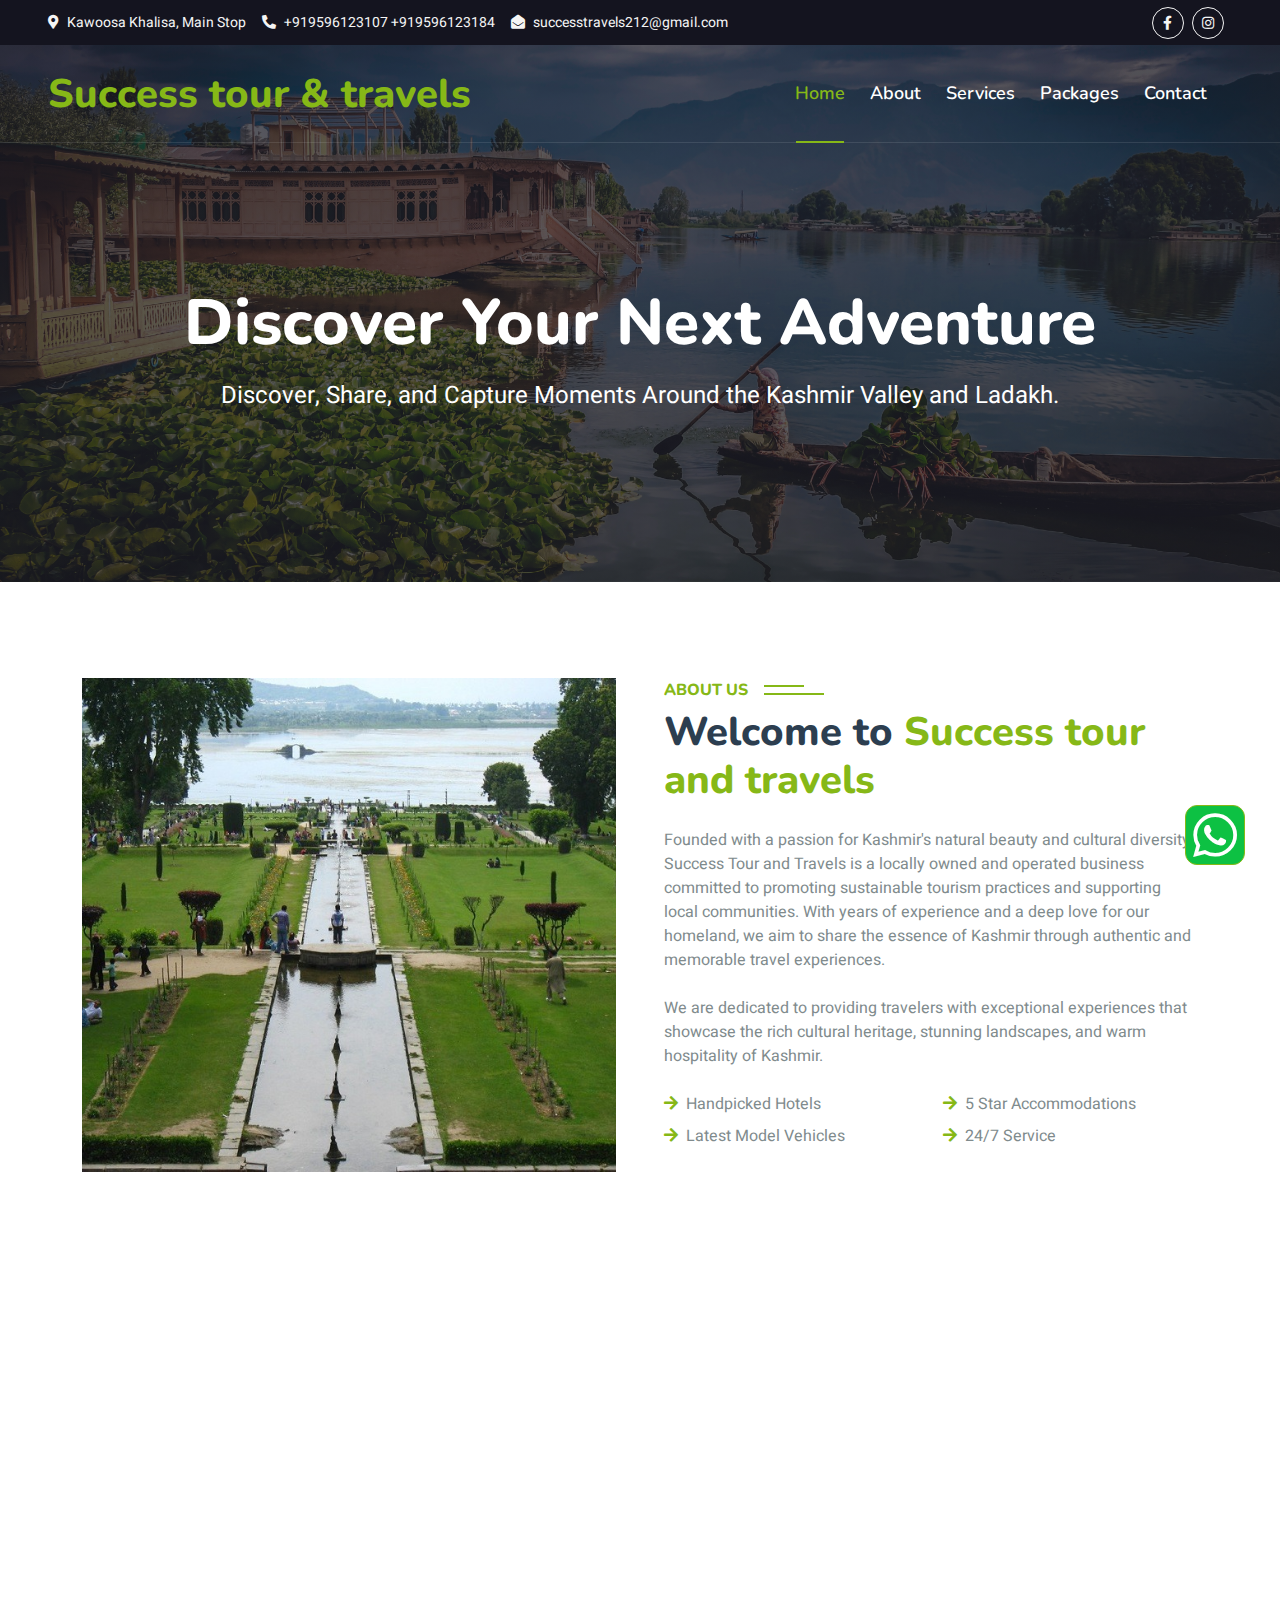
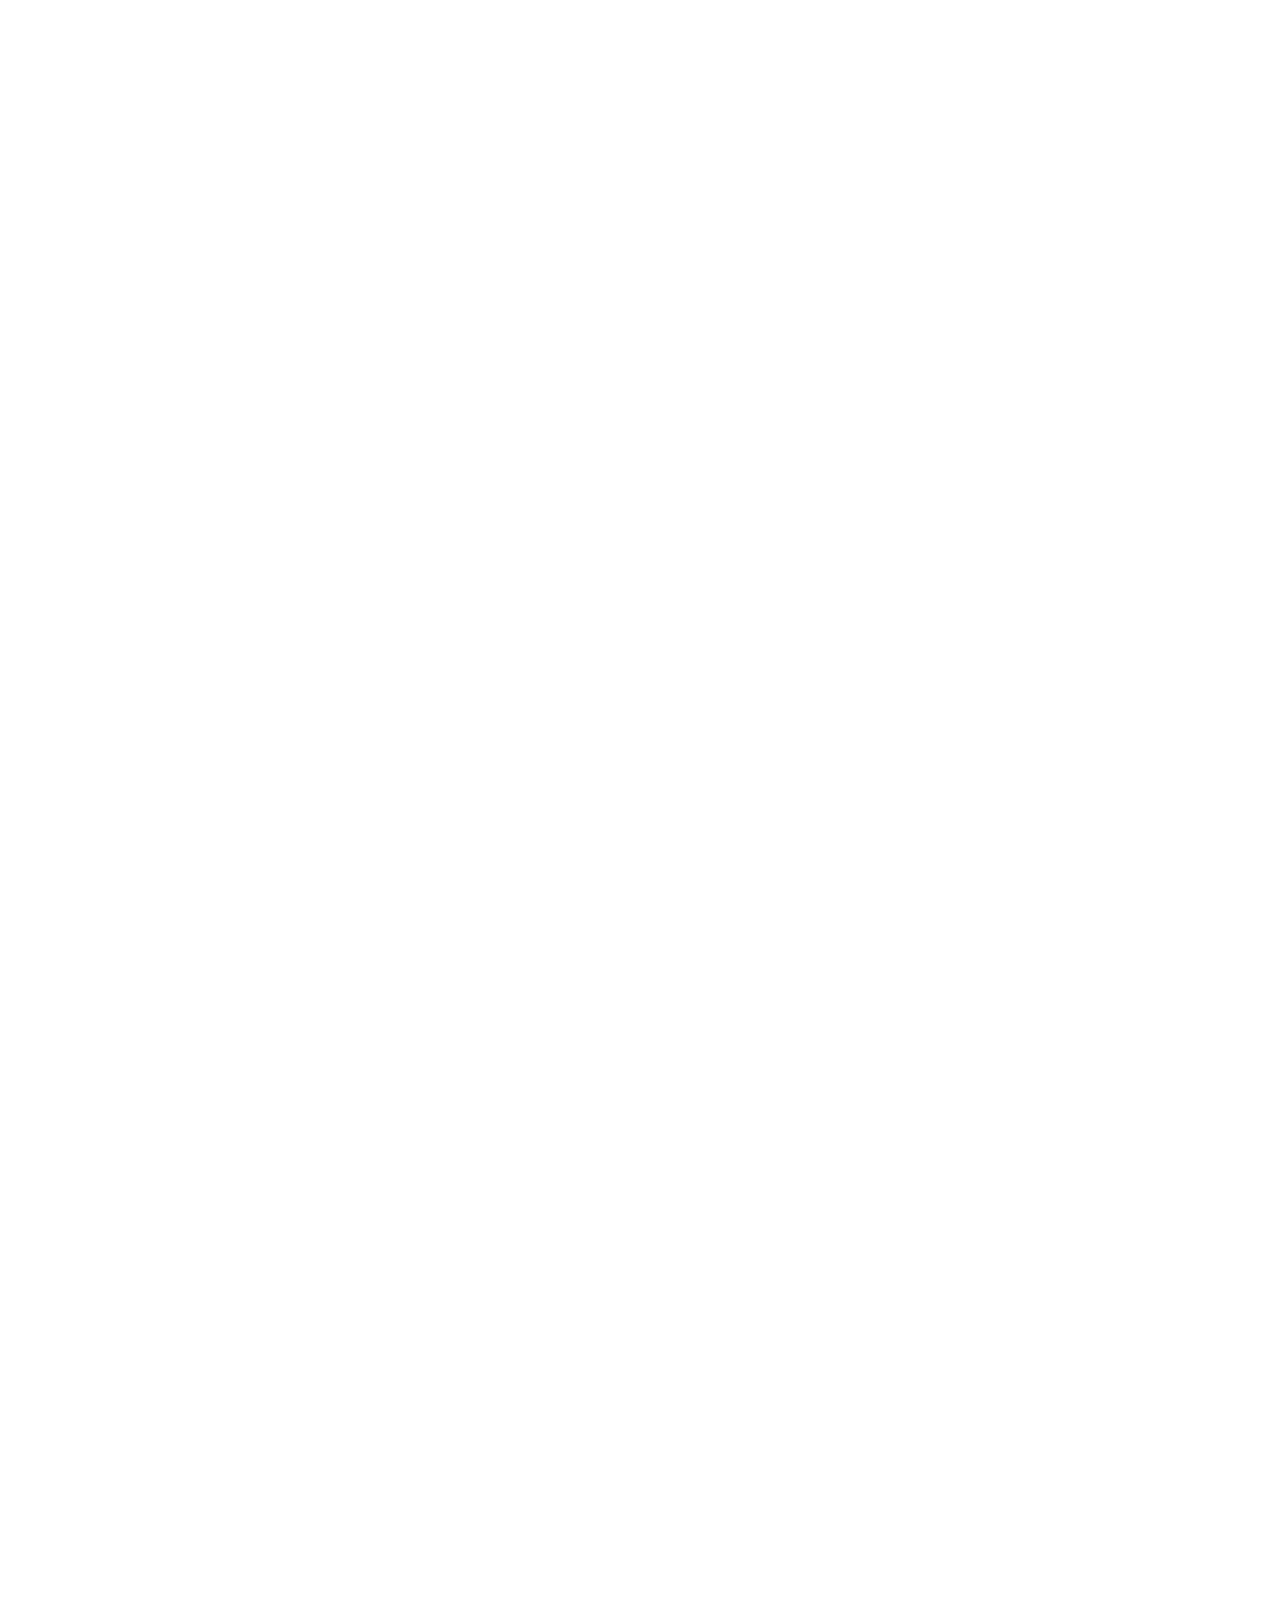
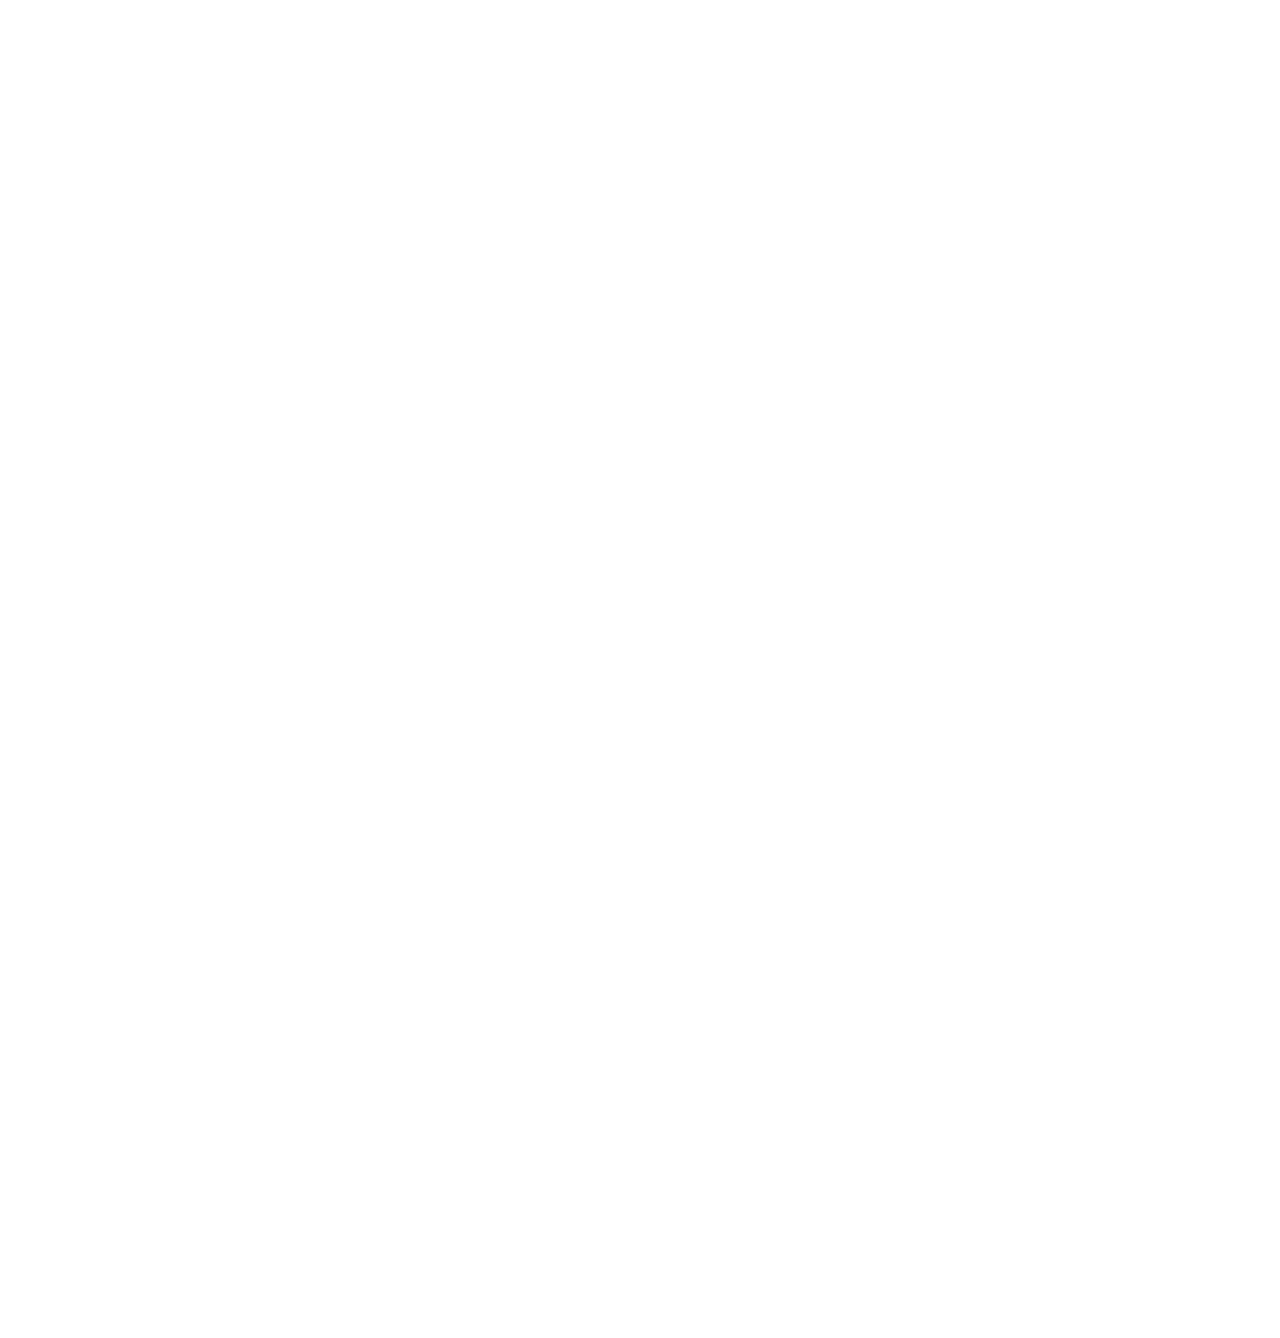
<file: index.html>
<!DOCTYPE html>
<html lang="en">

<head>
    <meta charset="utf-8">
    <title>Success tour & travels - Discover Your Next Adventure</title>
    <meta content="width=device-width, initial-scale=1.0" name="viewport">
    <meta content="" name="keywords">
    <meta content="" name="description">

    <!-- Favicon -->
    <link href="img/favicon.ico" rel="icon">

    <!-- Google Web Fonts -->
    <link rel="preconnect" href="https://fonts.googleapis.com">
    <link rel="preconnect" href="https://fonts.gstatic.com" crossorigin>
    <link href="https://fonts.googleapis.com/css2?family=Heebo:wght@400;500;600&family=Nunito:wght@600;700;800&display=swap" rel="stylesheet">

    <!-- Icon Font Stylesheet -->
    <link href="https://cdnjs.cloudflare.com/ajax/libs/font-awesome/5.10.0/css/all.min.css" rel="stylesheet">
    <link href="https://cdn.jsdelivr.net/npm/bootstrap-icons@1.4.1/font/bootstrap-icons.css" rel="stylesheet">

    <!-- Libraries Stylesheet -->
    <link href="lib/animate/animate.min.css" rel="stylesheet">
    <link href="lib/owlcarousel/assets/owl.carousel.min.css" rel="stylesheet">
    <link href="lib/tempusdominus/css/tempusdominus-bootstrap-4.min.css" rel="stylesheet" />

    <!-- Customized Bootstrap Stylesheet -->
    <link href="css/bootstrap.min.css" rel="stylesheet">

    <!-- Template Stylesheet -->
    <link href="css/style.css" rel="stylesheet">
</head>

<body>
    <!-- Spinner Start -->
    <div id="spinner" class="show bg-white position-fixed translate-middle w-100 vh-100 top-50 start-50 d-flex align-items-center justify-content-center">
        <div class="spinner-border text-primary" style="width: 3rem; height: 3rem;" role="status">
            <span class="sr-only">Loading...</span>
        </div>
    </div>
    <!-- Spinner End -->


    <!-- Topbar Start -->
    <div class="container-fluid bg-dark px-5 d-none d-lg-block">
        <div class="row gx-0">
            <div class="col-lg-8 text-center text-lg-start mb-2 mb-lg-0">
                <div class="d-inline-flex align-items-center" style="height: 45px;">
                    <small class="me-3 text-light"><i class="fa fa-map-marker-alt me-2"></i>Kawoosa Khalisa, Main Stop</small>
                    <small class="me-3 text-light"><i class="fa fa-phone-alt me-2"></i>+919596123107 +919596123184</small>
                    <small class="text-light"><i class="fa fa-envelope-open me-2"></i>successtravels212@gmail.com</small>
                </div>
            </div>
            <div class="col-lg-4 text-center text-lg-end">
                <div class="d-inline-flex align-items-center" style="height: 45px;">
                    <a class="btn btn-sm btn-outline-light btn-sm-square rounded-circle me-2" target="_blank" href="https://www.facebook.com/profile.php?id=61560145687533&mibextid=ZbWKwL"><i class="fab fa-facebook-f fw-normal"></i></a>
                    <a class="btn btn-sm btn-outline-light btn-sm-square rounded-circle me-2" target="_blank" href="https://www.instagram.com/invites/contact/?i=f3mw3w91lxmy"><i class="fab fa-instagram fw-normal"></i></a>
                </div>
            </div>           
        </div>
    </div>
    <!-- Topbar End -->


    <!-- Navbar & Hero Start -->
    <div class="container-fluid position-relative p-0">
        <nav class="navbar navbar-expand-lg navbar-light px-4 px-lg-5 py-3 py-lg-0">
            <a href="" class="navbar-brand p-0">
                <h1 class="text-primary m-0"></i>Success tour & travels</h1>
                <!-- <img src="img/logo.png" alt="Logo"> -->
            </a>
            <button class="navbar-toggler" type="button" data-bs-toggle="collapse" data-bs-target="#navbarCollapse">
                <span class="fa fa-bars"></span>
            </button>
            <div class="collapse navbar-collapse" id="navbarCollapse">
                <div class="navbar-nav ms-auto py-0">
                    <a href="index.html" class="nav-item nav-link active">Home</a>
                    <a href="about.html" class="nav-item nav-link">About</a>
                    <a href="service.html" class="nav-item nav-link">Services</a>
                    <a href="package.html" class="nav-item nav-link">Packages</a>
                    <a href="contact.html" class="nav-item nav-link">Contact</a>
                </div>
                
            </div>
        </nav>

        <div class="container-fluid bg-primary py-5 mb-5 hero-header">
            <div class="container py-5">
                <div class="row justify-content-center py-5">
                    <div class="col-lg-10 pt-lg-5 mt-lg-5 text-center">
                        <h1 class="display-3 text-white mb-3 animated slideInDown">Discover Your Next Adventure</h1>
                        <p class="fs-4 text-white mb-4 animated slideInDown">Discover, Share, and Capture Moments Around the Kashmir Valley and Ladakh.</p>
                    </div>
                </div>
            </div>
        </div>
    </div>
    <!-- Navbar & Hero End -->


    <!-- About Start -->
    <div class="container-xxl py-5">
        <div class="container">
            <div class="row g-5">
                <div class="col-lg-6 wow fadeInUp" data-wow-delay="0.1s" style="min-height: 400px;">
                    <div class="position-relative h-100">
                        <img class="img-fluid position-absolute w-100 h-100" src="img/nishat-bagh-2.jpg" alt="" style="object-fit: cover;">
                    </div>
                </div>
                <div class="col-lg-6 wow fadeInUp" data-wow-delay="0.3s">
                    <h6 class="section-title bg-white text-start text-primary pe-3">About Us</h6>
                    <h1 class="mb-4">Welcome to <span class="text-primary">Success tour and travels</span></h1>
                    <p class="mb-4">Founded with a passion for Kashmir's natural beauty and cultural diversity, Success Tour and Travels is a locally owned and operated business committed to promoting sustainable tourism practices and supporting local communities. With years of experience and a deep love for our homeland, we aim to share the essence of Kashmir through authentic and memorable travel experiences.</p>
                    <p class="mb-4">We are dedicated to providing travelers with exceptional experiences that showcase the rich cultural heritage, stunning landscapes, and warm hospitality of Kashmir.</p>
                    <div class="row gy-2 gx-4 mb-4">
                        <div class="col-sm-6">
                            <p class="mb-0"><i class="fa fa-arrow-right text-primary me-2"></i>Handpicked Hotels</p>
                        </div>
                        <div class="col-sm-6">
                            <p class="mb-0"><i class="fa fa-arrow-right text-primary me-2"></i>5 Star Accommodations</p>
                        </div>
                        <div class="col-sm-6">
                            <p class="mb-0"><i class="fa fa-arrow-right text-primary me-2"></i>Latest Model Vehicles</p>
                        </div>
                        <div class="col-sm-6">
                            <p class="mb-0"><i class="fa fa-arrow-right text-primary me-2"></i>24/7 Service</p>
                        </div>
            </div>
        </div>
        </div>
    </div>
    </div>
    <!-- About End -->


    <!-- Service Start -->
    <div class="container-xxl py-5">
        <div class="container">
            <div class="text-center wow fadeInUp" data-wow-delay="0.1s">
                <h6 class="section-title bg-white text-center text-primary px-3">Services</h6>
                <h1 class="mb-5">Our Services</h1>
            </div>
            <div class="row g-4">
                <div class="col-lg-3 col-sm-6 wow fadeInUp" data-wow-delay="0.1s">
                    <div class="service-item rounded pt-3">
                        <div class="p-4">
                            <i class="fa fa-3x fa-globe text-primary mb-4"></i>
                            <h5>All India Tour</h5>
                            <p>Immerse yourself in Kashmir's allure with our meticulously designed tours</p>
                        </div>
                    </div>
                </div>
                <div class="col-lg-3 col-sm-6 wow fadeInUp" data-wow-delay="0.3s">
                    <div class="service-item rounded pt-3">
                        <div class="p-4">
                            <i class="fa fa-3x fa-hotel text-primary mb-4"></i>
                            <h5>Hotel Reservation</h5>
                            <p>Reservation services for hotels, houseboats in srinagar, Pahalgam and other regions.</p>
                        </div>
                    </div>
                </div>
                <div class="col-lg-3 col-sm-6 wow fadeInUp" data-wow-delay="0.5s">
                    <div class="service-item rounded pt-3">
                        <div class="p-4">
                            <i class="fa fa-3x fa-user text-primary mb-4"></i>
                            <h5>Travel Guides</h5>
                            <p>Experienced local guides for historical and cultural tours in Srinagar.</p>
                        </div>
                    </div>
                </div>
                <div class="col-lg-3 col-sm-6 wow fadeInUp" data-wow-delay="0.7s">
                    <div class="service-item rounded pt-3">
                        <div class="p-4">
                            <i class="fa fa-3x fa-cog text-primary mb-4"></i>
                            <h5>Event Management</h5>
                            <p>Full-service wedding planning in picturesque locations like gardens in Srinagar or resorts.</p>
                        </div>
                    </div>
                </div>
                <div class="col-lg-3 col-sm-6 wow fadeInUp" data-wow-delay="0.1s">
                    <div class="service-item rounded pt-3">
                        <div class="p-4">
                            <i class="fa fa-3x fa-globe text-primary mb-4"></i>
                            <h5>Safety Assurance</h5>
                            <p>Ensuring high standards of safety, comfort, and professionalism.</p>
                        </div>
                    </div>
                </div>
                <div class="col-lg-3 col-sm-6 wow fadeInUp" data-wow-delay="0.3s">
                    <div class="service-item rounded pt-3">
                        <div class="p-4">
                            <i class="fa fa-3x fa-hotel text-primary mb-4"></i>
                            <h5>Specialty Services</h5>
                            <p>Arrangements for pilgrimage tours to Amarnath, Vaishno Devi, and other religious sites.</p>
                        </div>
                    </div>
                </div>
                <div class="col-lg-3 col-sm-6 wow fadeInUp" data-wow-delay="0.5s">
                    <div class="service-item rounded pt-3">
                        <div class="p-4">
                            <i class="fa fa-3x fa-user text-primary mb-4"></i>
                            <h5>Shopping and Handicraft Tours</h5>
                            <p>Guided tours to local markets and handicraft centers.</p>
                        </div>
                    </div>
                </div>
                <div class="col-lg-3 col-sm-6 wow fadeInUp" data-wow-delay="0.7s">
                    <div class="service-item rounded pt-3">
                        <div class="p-4">
                            <i class="fa fa-3x fa-cog text-primary mb-4"></i>
                            <h5>Ladakh Extension Tours</h5>
                            <p>Extension packages to Ladakh, exploring Leh, Nubra Valley, Pangong Lake.</p>
                        </div>
                    </div>
                </div>
            </div>
        </div>
    </div>
    <!-- Service End -->


    <!-- Destination Start -->
    <div class="container-xxl py-5 destination">
        <div class="container">
            <div class="text-center wow fadeInUp" data-wow-delay="0.1s">
                <h6 class="section-title bg-white text-center text-primary px-3">Destination</h6>
                <h1 class="mb-5">Popular Destination</h1>
            </div>
            <div class="row g-3">
                <div class="col-lg-7 col-md-6">
                    <div class="row g-3">
                        <div class="col-lg-12 col-md-12 wow zoomIn" data-wow-delay="0.1s">
                            <a class="position-relative d-block overflow-hidden" href="">
                                <img class="img-fluid" src="img/pahalgam.jpg" alt="">
                                <div class="bg-white text-danger fw-bold position-absolute top-0 start-0 m-3 py-1 px-2">30% OFF</div>
                                <div class="bg-white text-primary fw-bold position-absolute bottom-0 end-0 m-3 py-1 px-2">Pahalgam</div>
                            </a>
                        </div>
                        <div class="col-lg-6 col-md-12 wow zoomIn" data-wow-delay="0.3s">
                            <a class="position-relative d-block overflow-hidden" href="">
                                <img class="img-fluid" src="img/gurez-valley.jpg" alt="">
                                <div class="bg-white text-danger fw-bold position-absolute top-0 start-0 m-3 py-1 px-2">25% OFF</div>
                                <div class="bg-white text-primary fw-bold position-absolute bottom-0 end-0 m-3 py-1 px-2">Gurez Valley</div>
                            </a>
                        </div>
                        <div class="col-lg-6 col-md-12 wow zoomIn" data-wow-delay="0.5s">
                            <a class="position-relative d-block overflow-hidden" href="">
                                <img class="img-fluid" src="img/sonmarg.jpg" alt="">
                                <div class="bg-white text-danger fw-bold position-absolute top-0 start-0 m-3 py-1 px-2">35% OFF</div>
                                <div class="bg-white text-primary fw-bold position-absolute bottom-0 end-0 m-3 py-1 px-2">Sonamarg</div>
                            </a>
                        </div>
                    </div>
                </div>
                <div class="col-lg-5 col-md-6 wow zoomIn" data-wow-delay="0.7s" style="min-height: 350px;">
                    <a class="position-relative d-block h-100 overflow-hidden" href="">
                        <img class="img-fluid position-absolute w-100 h-100" src="img/gandola.jpg" alt="" style="object-fit: cover;">
                        <div class="bg-white text-danger fw-bold position-absolute top-0 start-0 m-3 py-1 px-2">20% OFF</div>
                        <div class="bg-white text-primary fw-bold position-absolute bottom-0 end-0 m-3 py-1 px-2">Gulmarg</div>
                    </a>
                </div>
            </div>
        </div>
    </div>
    <!-- Destination Start -->


    <!-- Package Start -->
    <div class="container-xxl py-5">
        <div class="container">
            <div class="text-center wow fadeInUp" data-wow-delay="0.1s">
                <h6 class="section-title bg-white text-center text-primary px-3">Packages</h6>
                <h1 class="mb-5">Awesome Packages</h1>
            </div>
            <div class="row g-4 justify-content-center">
                <div class="col-lg-4 col-md-6 wow fadeInUp" data-wow-delay="0.1s">
                    <div class="package-item">
                        <div class="overflow-hidden">
                            <img class="img-fluid" src="img/gulmarg-snow.jpg" alt="">
                        </div>
                        <div class="d-flex border-bottom">
                            <small class="flex-fill text-center border-end py-2"><i class="fa fa-map-marker-alt text-primary me-2"></i>Gulmarg</small>
                            <small class="flex-fill text-center border-end py-2"><i class="fa fa-calendar-alt text-primary me-2"></i>3 days</small>
                            <small class="flex-fill text-center py-2"><i class="fa fa-user text-primary me-2"></i>2 Person</small>
                        </div>
                        <div class="text-center p-4">
                            <h3 class="mb-0">₹15000.00</h3>
                            <div class="mb-3">
                                <small class="fa fa-star text-primary"></small>
                                <small class="fa fa-star text-primary"></small>
                                <small class="fa fa-star text-primary"></small>
                                <small class="fa fa-star text-primary"></small>
                                <small class="fa fa-star text-primary"></small>
                            </div>
                            <p>Explore Gulmarg's winter wonderland with skiing and snowboarding.</p>
                        </div>
                    </div>
                </div>
                <div class="col-lg-4 col-md-6 wow fadeInUp" data-wow-delay="0.3s">
                    <div class="package-item">
                        <div class="overflow-hidden">
                            <img class="img-fluid" src="img/doodhpathri.jpg" alt="">
                        </div>
                        <div class="d-flex border-bottom">
                            <small class="flex-fill text-center border-end py-2"><i class="fa fa-map-marker-alt text-primary me-2"></i>Doodhpathri</small>
                            <small class="flex-fill text-center border-end py-2"><i class="fa fa-calendar-alt text-primary me-2"></i>3 days</small>
                            <small class="flex-fill text-center py-2"><i class="fa fa-user text-primary me-2"></i>2 Person</small>
                        </div>
                        <div class="text-center p-4">
                            <h3 class="mb-0">₹10000.00</h3>
                            <div class="mb-3">
                                <small class="fa fa-star text-primary"></small>
                                <small class="fa fa-star text-primary"></small>
                                <small class="fa fa-star text-primary"></small>
                                <small class="fa fa-star text-primary"></small>
                                <small class="fa fa-star text-primary"></small>
                            </div>
                            <p>Explore Doodhpathri's meadows and streams with photography tours and traditional village. </p>
                        </div>
                    </div>
                </div>
                <div class="col-lg-4 col-md-6 wow fadeInUp" data-wow-delay="0.5s">
                    <div class="package-item">
                        <div class="overflow-hidden">
                            <img class="img-fluid" src="img/gurez-2.jpg" alt="">
                        </div>
                        <div class="d-flex border-bottom">
                            <small class="flex-fill text-center border-end py-2"><i class="fa fa-map-marker-alt text-primary me-2"></i>Gurez Valley</small>
                            <small class="flex-fill text-center border-end py-2"><i class="fa fa-calendar-alt text-primary me-2"></i>3 days</small>
                            <small class="flex-fill text-center py-2"><i class="fa fa-user text-primary me-2"></i>2 Person</small>
                        </div>
                        <div class="text-center p-4">
                            <h3 class="mb-0">₹16000.00</h3>
                            <div class="mb-3">
                                <small class="fa fa-star text-primary"></small>
                                <small class="fa fa-star text-primary"></small>
                                <small class="fa fa-star text-primary"></small>
                                <small class="fa fa-star text-primary"></small>
                                <small class="fa fa-star text-primary"></small>
                            </div>
                            <p>Embark on an adventure in Gurez Valley with camping under the stars.</p>
                        </div>
                    </div>
                </div>
            </div>
        </div>
    </div>
    <!-- Package End -->


    <!-- Booking Start -->
   
    <!-- Booking Start -->


    <!-- Process Start -->
   
    <!-- Process Start -->


    <!-- Team Start -->
    
    <!-- Team End -->


    <!-- Testimonial Start -->
    <div class="container-xxl py-5 wow fadeInUp" data-wow-delay="0.1s">
        <div class="container">
            <div class="text-center">
                <h6 class="section-title bg-white text-center text-primary px-3">Testimonial</h6>
                <h1 class="mb-5">Our Clients Say!!!</h1>
            </div>
            <div class="owl-carousel testimonial-carousel position-relative">
                <div class="testimonial-item bg-white text-center border p-4">
                    <img class="bg-white rounded-circle shadow p-1 mx-auto mb-3" src="img/client-1.jpg" style="width: 80px; height: 80px;">
                    <h5 class="mb-0">Mohd Hanif</h5>
                    <p>Mumbai, India</p>
                    <p class="mb-0">Absolutely stunning experience with Success Tour and Travels in Kashmir! Highly recommend!</p>
                </div>
                <div class="testimonial-item bg-white text-center border p-4">
                    <img class="bg-white rounded-circle shadow p-1 mx-auto mb-3" src="img/client-2.jpg" style="width: 80px; height: 80px;">
                    <h5 class="mb-0">Pradeep Kumar</h5>
                    <p>Haryana, India</p>
                    <p class="mt-2 mb-0">Our family had the most memorable vacation thanks to Success Tour and Travels. They took care of every detail.</p>
                </div>
                <div class="testimonial-item bg-white text-center border p-4">
                    <img class="bg-white rounded-circle shadow p-1 mx-auto mb-3" src="img/client-3.jpg" style="width: 80px; height: 80px;">
                    <h5 class="mb-0">Navjot Singh</h5>
                    <p>Punjab , India</p>
                    <p class="mt-2 mb-0">They went above and beyond to ensure our safety and comfort throughout the trip and thanks to Success Tour and Travels.</p>
                </div>
                <div class="testimonial-item bg-white text-center border p-4">
                    <img class="bg-white rounded-circle shadow p-1 mx-auto mb-3" src="img/client-4.jpg" style="width: 80px; height: 80px;">
                    <h5 class="mb-0">Rahul Kumar</h5>
                    <p>New Delhi, India</p>
                    <p class="mt-2 mb-0">As a solo traveler, I was initially hesitant about visiting Kashmir, but Success Tour and Travels made me feel completely at ease</p>
                </div>
            </div>
        </div>
    </div>
    <!-- Testimonial End -->
        

    <!-- Footer Start -->
    <div class="container-fluid bg-dark text-light footer pt-5 mt-5 wow fadeIn" data-wow-delay="0.1s">
        <div class="container py-5">
            <div class="row g-5">
                <div class="col-lg-3 col-md-6">
                    <h4 class="text-white mb-3">Company</h4>
                    <a class="btn btn-link" href="">About Us</a>
                    <a class="btn btn-link" href="">Contact Us</a>
                    <a class="btn btn-link" href="">Privacy Policy</a>
                    <a class="btn btn-link" href="">Terms & Condition</a>
                    <a class="btn btn-link" href="">FAQs & Help</a>
                </div>
                <div class="col-lg-6 col-md-6">
                    <h4 class="text-white mb-3">Contact</h4>
                    <p class="mb-2"><i class="fa fa-map-marker-alt me-3"></i>Kawoosa Khalisa, Main Stop</p>
                    <p class="mb-2"><i class="fa fa-phone-alt me-3"></i>+919596123107</p>
                    <p class="mb-2"><i class="fa fa-phone-alt me-3"></i>+919596123184</p>
                    <p class="mb-2"><i class="fa fa-envelope me-3"></i>successtravels212@gmail.com</p>
                    <div class="d-flex pt-2">
                        <a class="btn btn-sm btn-outline-light btn-sm-square rounded-circle me-2" target="_blank" href="https://www.facebook.com/profile.php?id=61560145687533&mibextid=ZbWKwL"><i class="fab fa-facebook-f fw-normal"></i></a>
                        <a class="btn btn-sm btn-outline-light btn-sm-square rounded-circle me-2" target="_blank" href="https://www.instagram.com/invites/contact/?i=f3mw3w91lxmy"><i class="fab fa-instagram fw-normal"></i></a>
                    </div>
                </div>
                <div class="col-lg-3 col-md-6">
                    <h4 class="text-white mb-3">Gallery</h4>
                    <div class="row g-2 pt-2">
                        <div class="col-4">
                            <img class="img-fluid bg-light p-1" src="img/doodhpathri.jpg" alt="">
                        </div>
                        <div class="col-4">
                            <img class="img-fluid bg-light p-1" src="img/gulmarg-snow.jpg" alt="">
                        </div>
                        <div class="col-4">
                            <img class="img-fluid bg-light p-1" src="img/gurez-2.jpg" alt="">
                        </div>
                        <div class="col-4">
                            <img class="img-fluid bg-light p-1" src="img/gurez-2.jpg" alt="">
                        </div>
                        <div class="col-4">
                            <img class="img-fluid bg-light p-1" src="img/doodhpathri.jpg" alt="">
                        </div>
                        <div class="col-4">
                            <img class="img-fluid bg-light p-1" src="img/gulmarg-snow.jpg" alt="">
                        </div>
                    </div>
                </div>
                </div>
            </div>
        </div>
        
    <!-- Footer End -->


    <!-- whatsapp-icon -->
    <a class="btn btn-lg btn-primary whatsapp-icon"><i class="fab fa-whatsapp"></i></a>

    <!-- JavaScript Libraries -->
    <script src="https://code.jquery.com/jquery-3.4.1.min.js"></script>
    <script src="https://cdn.jsdelivr.net/npm/bootstrap@5.0.0/dist/js/bootstrap.bundle.min.js"></script>
    <script src="lib/wow/wow.min.js"></script>
    <script src="lib/easing/easing.min.js"></script>
    <script src="lib/waypoints/waypoints.min.js"></script>
    <script src="lib/owlcarousel/owl.carousel.min.js"></script>
    <script src="lib/tempusdominus/js/moment.min.js"></script>
    <script src="lib/tempusdominus/js/moment-timezone.min.js"></script>
    <script src="lib/tempusdominus/js/tempusdominus-bootstrap-4.min.js"></script>

    <!-- Template Javascript -->
    <script src="js/main.js"></script>
</body>

</html>
</file>
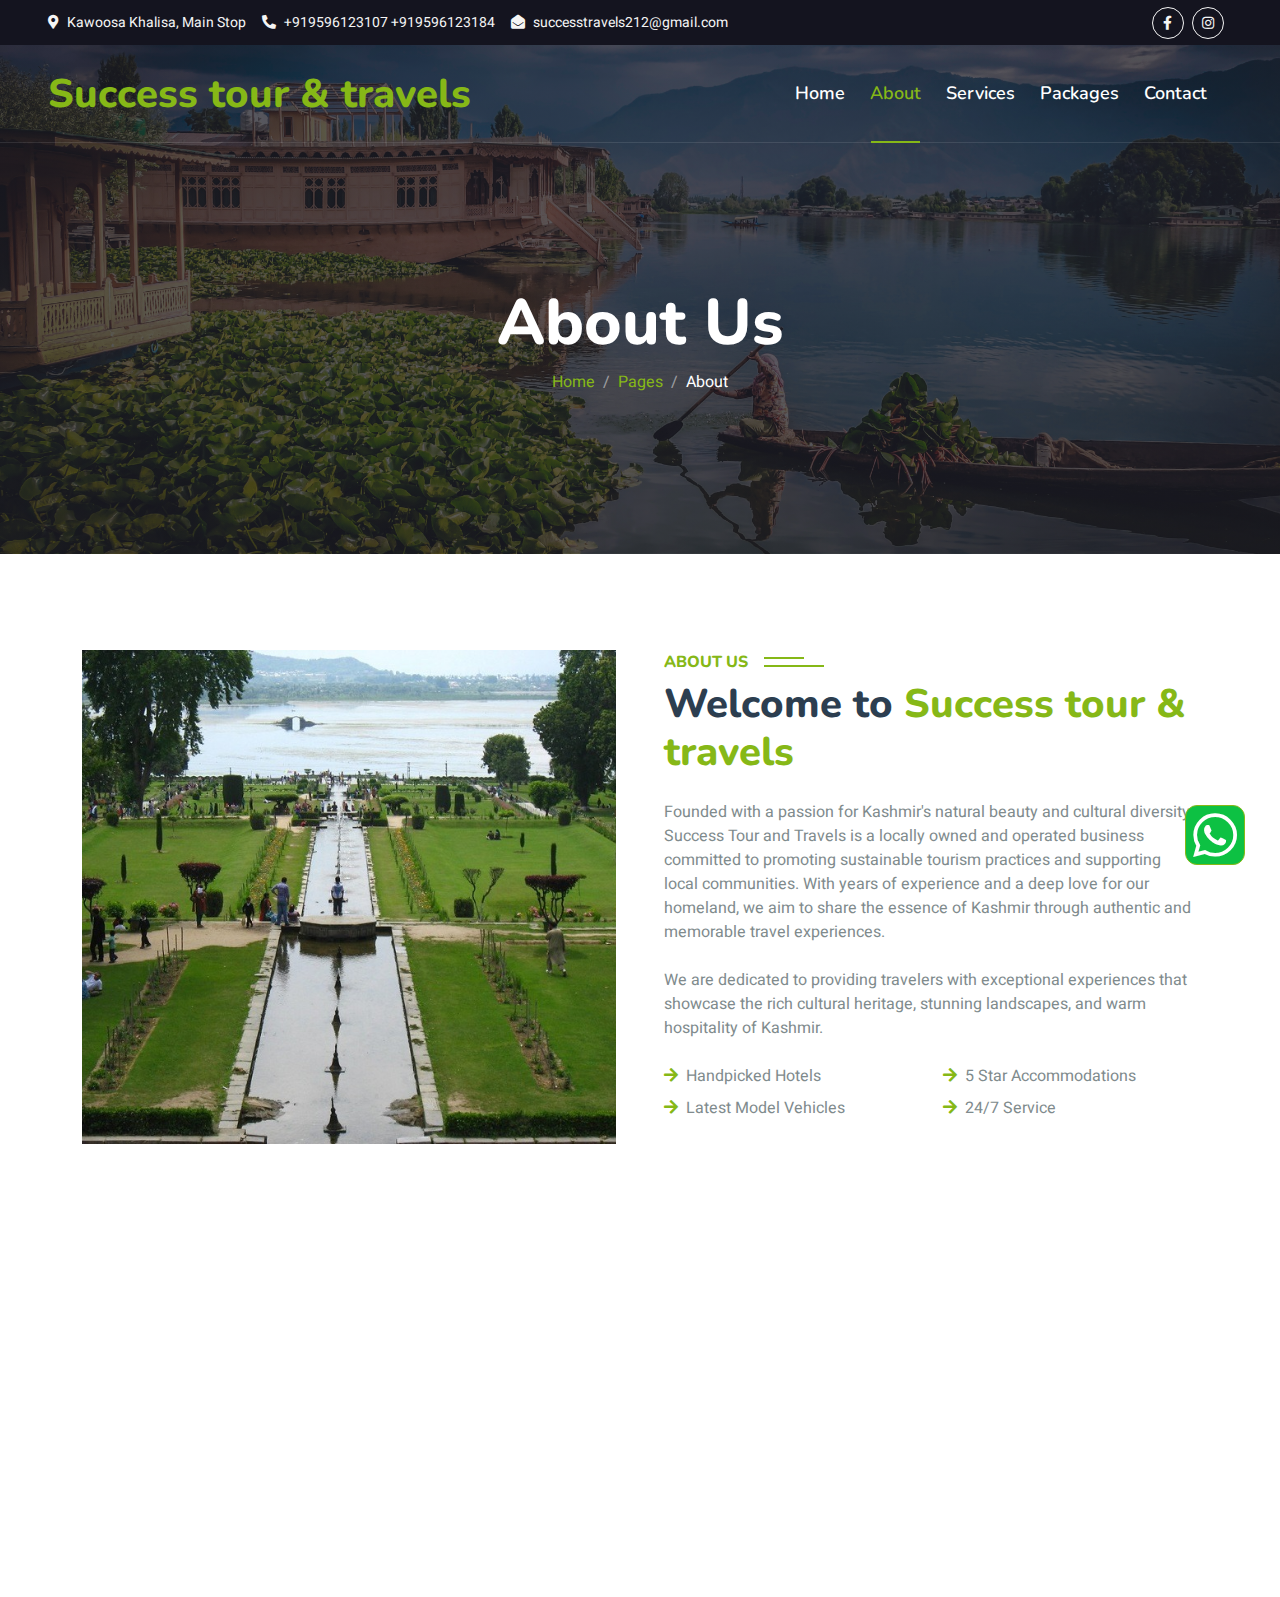
<file: about.html>
<!DOCTYPE html>
<html lang="en">

<head>
    <meta charset="utf-8">
    <title>Success tour and travels - Discover Your Next Adventure</title>
    <meta content="width=device-width, initial-scale=1.0" name="viewport">
    <meta content="" name="keywords">
    <meta content="" name="description">

    <!-- Favicon -->
    <link href="img/favicon.ico" rel="icon">

    <!-- Google Web Fonts -->
    <link rel="preconnect" href="https://fonts.googleapis.com">
    <link rel="preconnect" href="https://fonts.gstatic.com" crossorigin>
    <link href="https://fonts.googleapis.com/css2?family=Heebo:wght@400;500;600&family=Nunito:wght@600;700;800&display=swap" rel="stylesheet">

    <!-- Icon Font Stylesheet -->
    <link href="https://cdnjs.cloudflare.com/ajax/libs/font-awesome/5.10.0/css/all.min.css" rel="stylesheet">
    <link href="https://cdn.jsdelivr.net/npm/bootstrap-icons@1.4.1/font/bootstrap-icons.css" rel="stylesheet">

    <!-- Libraries Stylesheet -->
    <link href="lib/animate/animate.min.css" rel="stylesheet">
    <link href="lib/owlcarousel/assets/owl.carousel.min.css" rel="stylesheet">
    <link href="lib/tempusdominus/css/tempusdominus-bootstrap-4.min.css" rel="stylesheet" />

    <!-- Customized Bootstrap Stylesheet -->
    <link href="css/bootstrap.min.css" rel="stylesheet">

    <!-- Template Stylesheet -->
    <link href="css/style.css" rel="stylesheet">
</head>

<body>
    <!-- Spinner Start -->
    <div id="spinner" class="show bg-white position-fixed translate-middle w-100 vh-100 top-50 start-50 d-flex align-items-center justify-content-center">
        <div class="spinner-border text-primary" style="width: 3rem; height: 3rem;" role="status">
            <span class="sr-only">Loading...</span>
        </div>
    </div>
    <!-- Spinner End -->


    <!-- Topbar Start -->
    <div class="container-fluid bg-dark px-5 d-none d-lg-block">
        <div class="row gx-0">
            <div class="col-lg-8 text-center text-lg-start mb-2 mb-lg-0">
                <div class="d-inline-flex align-items-center" style="height: 45px;">
                    <small class="me-3 text-light"><i class="fa fa-map-marker-alt me-2"></i>Kawoosa Khalisa, Main Stop</small>
                    <small class="me-3 text-light"><i class="fa fa-phone-alt me-2"></i>+919596123107 +919596123184</small>
                    <small class="text-light"><i class="fa fa-envelope-open me-2"></i>successtravels212@gmail.com</small>
                </div>
            </div>
            <div class="col-lg-4 text-center text-lg-end">
                <div class="d-inline-flex align-items-center" style="height: 45px;">
                    <a class="btn btn-sm btn-outline-light btn-sm-square rounded-circle me-2" target="_blank" href="https://www.facebook.com/profile.php?id=61560145687533&mibextid=ZbWKwL"><i class="fab fa-facebook-f fw-normal"></i></a>
                    <a class="btn btn-sm btn-outline-light btn-sm-square rounded-circle me-2" target="_blank" href="https://www.instagram.com/invites/contact/?i=f3mw3w91lxmy"><i class="fab fa-instagram fw-normal"></i></a>
                </div>
            </div>           
        </div>
    </div>
    <!-- Topbar End -->


    <!-- Navbar & Hero Start -->
    <div class="container-fluid position-relative p-0">
        <nav class="navbar navbar-expand-lg navbar-light px-4 px-lg-5 py-3 py-lg-0">
            <a href="" class="navbar-brand p-0">
                <h1 class="text-primary m-0"></i>Success tour & travels</h1>
                <!-- <img src="img/logo.png" alt="Logo"> -->
            </a>
            <button class="navbar-toggler" type="button" data-bs-toggle="collapse" data-bs-target="#navbarCollapse">
                <span class="fa fa-bars"></span>
            </button>
            <div class="collapse navbar-collapse" id="navbarCollapse">
                <div class="navbar-nav ms-auto py-0">
                    <a href="index.html" class="nav-item nav-link">Home</a>
                    <a href="about.html" class="nav-item nav-link active">About</a>
                    <a href="service.html" class="nav-item nav-link">Services</a>
                    <a href="package.html" class="nav-item nav-link">Packages</a>
                    <a href="contact.html" class="nav-item nav-link">Contact</a>
                </div>
                
            </div>
        </nav>

        <div class="container-fluid bg-primary py-5 mb-5 hero-header">
            <div class="container py-5">
                <div class="row justify-content-center py-5">
                    <div class="col-lg-10 pt-lg-5 mt-lg-5 text-center">
                        <h1 class="display-3 text-white animated slideInDown">About Us</h1>
                        <nav aria-label="breadcrumb">
                            <ol class="breadcrumb justify-content-center">
                                <li class="breadcrumb-item"><a href="#">Home</a></li>
                                <li class="breadcrumb-item"><a href="#">Pages</a></li>
                                <li class="breadcrumb-item text-white active" aria-current="page">About</li>
                            </ol>
                        </nav>
                    </div>
                </div>
            </div>
        </div>
    </div>
    <!-- Navbar & Hero End -->


    <!-- About Start -->
    <div class="container-xxl py-5">
        <div class="container">
            <div class="row g-5">
                <div class="col-lg-6 wow fadeInUp" data-wow-delay="0.1s" style="min-height: 400px;">
                    <div class="position-relative h-100">
                        <img class="img-fluid position-absolute w-100 h-100" src="img/nishat-bagh-2.jpg" alt="" style="object-fit: cover;">
                    </div>
                </div>
                <div class="col-lg-6 wow fadeInUp" data-wow-delay="0.3s">
                    <h6 class="section-title bg-white text-start text-primary pe-3">About Us</h6>
                    <h1 class="mb-4">Welcome to <span class="text-primary">Success tour & travels</span></h1>
                    <p class="mb-4">Founded with a passion for Kashmir's natural beauty and cultural diversity, Success Tour and Travels is a locally owned and operated business committed to promoting sustainable tourism practices and supporting local communities. With years of experience and a deep love for our homeland, we aim to share the essence of Kashmir through authentic and memorable travel experiences.</p>
                    <p class="mb-4">We are dedicated to providing travelers with exceptional experiences that showcase the rich cultural heritage, stunning landscapes, and warm hospitality of Kashmir.</p>
                    <div class="row gy-2 gx-4 mb-4">
                        <div class="col-sm-6">
                            <p class="mb-0"><i class="fa fa-arrow-right text-primary me-2"></i>Handpicked Hotels</p>
                        </div>
                        <div class="col-sm-6">
                            <p class="mb-0"><i class="fa fa-arrow-right text-primary me-2"></i>5 Star Accommodations</p>
                        </div>
                        <div class="col-sm-6">
                            <p class="mb-0"><i class="fa fa-arrow-right text-primary me-2"></i>Latest Model Vehicles</p>
                        </div>
                        <div class="col-sm-6">
                            <p class="mb-0"><i class="fa fa-arrow-right text-primary me-2"></i>24/7 Service</p>
                        </div>
                    </div>
                </div>
            </div>
        </div>
    </div>
    <!-- About End -->


    <!-- Team Start -->
  
    <!-- Team End -->
        

    <!-- Footer Start -->
    <div class="container-fluid bg-dark text-light footer pt-5 mt-5 wow fadeIn" data-wow-delay="0.1s">
        <div class="container py-5">
            <div class="row g-5">
                <div class="col-lg-3 col-md-6">
                    <h4 class="text-white mb-3">Company</h4>
                    <a class="btn btn-link" href="">About Us</a>
                    <a class="btn btn-link" href="">Contact Us</a>
                    <a class="btn btn-link" href="">Privacy Policy</a>
                    <a class="btn btn-link" href="">Terms & Condition</a>
                    <a class="btn btn-link" href="">FAQs & Help</a>
                </div>
                <div class="col-lg-6 col-md-6">
                    <h4 class="text-white mb-3">Contact</h4>
                    <p class="mb-2"><i class="fa fa-map-marker-alt me-3"></i>Kawoosa Khalisa, Main Stop</p>
                    <p class="mb-2"><i class="fa fa-phone-alt me-3"></i>+919596123107</p>
                    <p class="mb-2"><i class="fa fa-phone-alt me-3"></i>+919596123184</p>
                    <p class="mb-2"><i class="fa fa-envelope me-3"></i>successtravels212@gmail.com</p>
                    <div class="d-flex pt-2">
                        <a class="btn btn-sm btn-outline-light btn-sm-square rounded-circle me-2" target="_blank" href="https://www.facebook.com/profile.php?id=61560145687533&mibextid=ZbWKwL"><i class="fab fa-facebook-f fw-normal"></i></a>
                        <a class="btn btn-sm btn-outline-light btn-sm-square rounded-circle me-2" target="_blank" href="https://www.instagram.com/invites/contact/?i=f3mw3w91lxmy"><i class="fab fa-instagram fw-normal"></i></a>
                    </div>
                </div>
                <div class="col-lg-3 col-md-6">
                    <h4 class="text-white mb-3">Gallery</h4>
                    <div class="row g-2 pt-2">
                        <div class="col-4">
                            <img class="img-fluid bg-light p-1" src="img/doodhpathri.jpg" alt="">
                        </div>
                        <div class="col-4">
                            <img class="img-fluid bg-light p-1" src="img/gulmarg-snow.jpg" alt="">
                        </div>
                        <div class="col-4">
                            <img class="img-fluid bg-light p-1" src="img/gurez-2.jpg" alt="">
                        </div>
                        <div class="col-4">
                            <img class="img-fluid bg-light p-1" src="img/gurez-2.jpg" alt="">
                        </div>
                        <div class="col-4">
                            <img class="img-fluid bg-light p-1" src="img/doodhpathri.jpg" alt="">
                        </div>
                        <div class="col-4">
                            <img class="img-fluid bg-light p-1" src="img/gulmarg-snow.jpg" alt="">
                        </div>
                    </div>
                </div>
            </div>
        </div>
    </div>
    <!-- Footer End -->


    <!-- whatsapp-icon -->
    <a class="btn btn-lg btn-primary whatsapp-icon"><i class="fab fa-whatsapp"></i></a>


    <!-- JavaScript Libraries -->
    <script src="https://code.jquery.com/jquery-3.4.1.min.js"></script>
    <script src="https://cdn.jsdelivr.net/npm/bootstrap@5.0.0/dist/js/bootstrap.bundle.min.js"></script>
    <script src="lib/wow/wow.min.js"></script>
    <script src="lib/easing/easing.min.js"></script>
    <script src="lib/waypoints/waypoints.min.js"></script>
    <script src="lib/owlcarousel/owl.carousel.min.js"></script>
    <script src="lib/tempusdominus/js/moment.min.js"></script>
    <script src="lib/tempusdominus/js/moment-timezone.min.js"></script>
    <script src="lib/tempusdominus/js/tempusdominus-bootstrap-4.min.js"></script>

    <!-- Template Javascript -->
    <script src="js/main.js"></script>
</body>

</html>
</file>
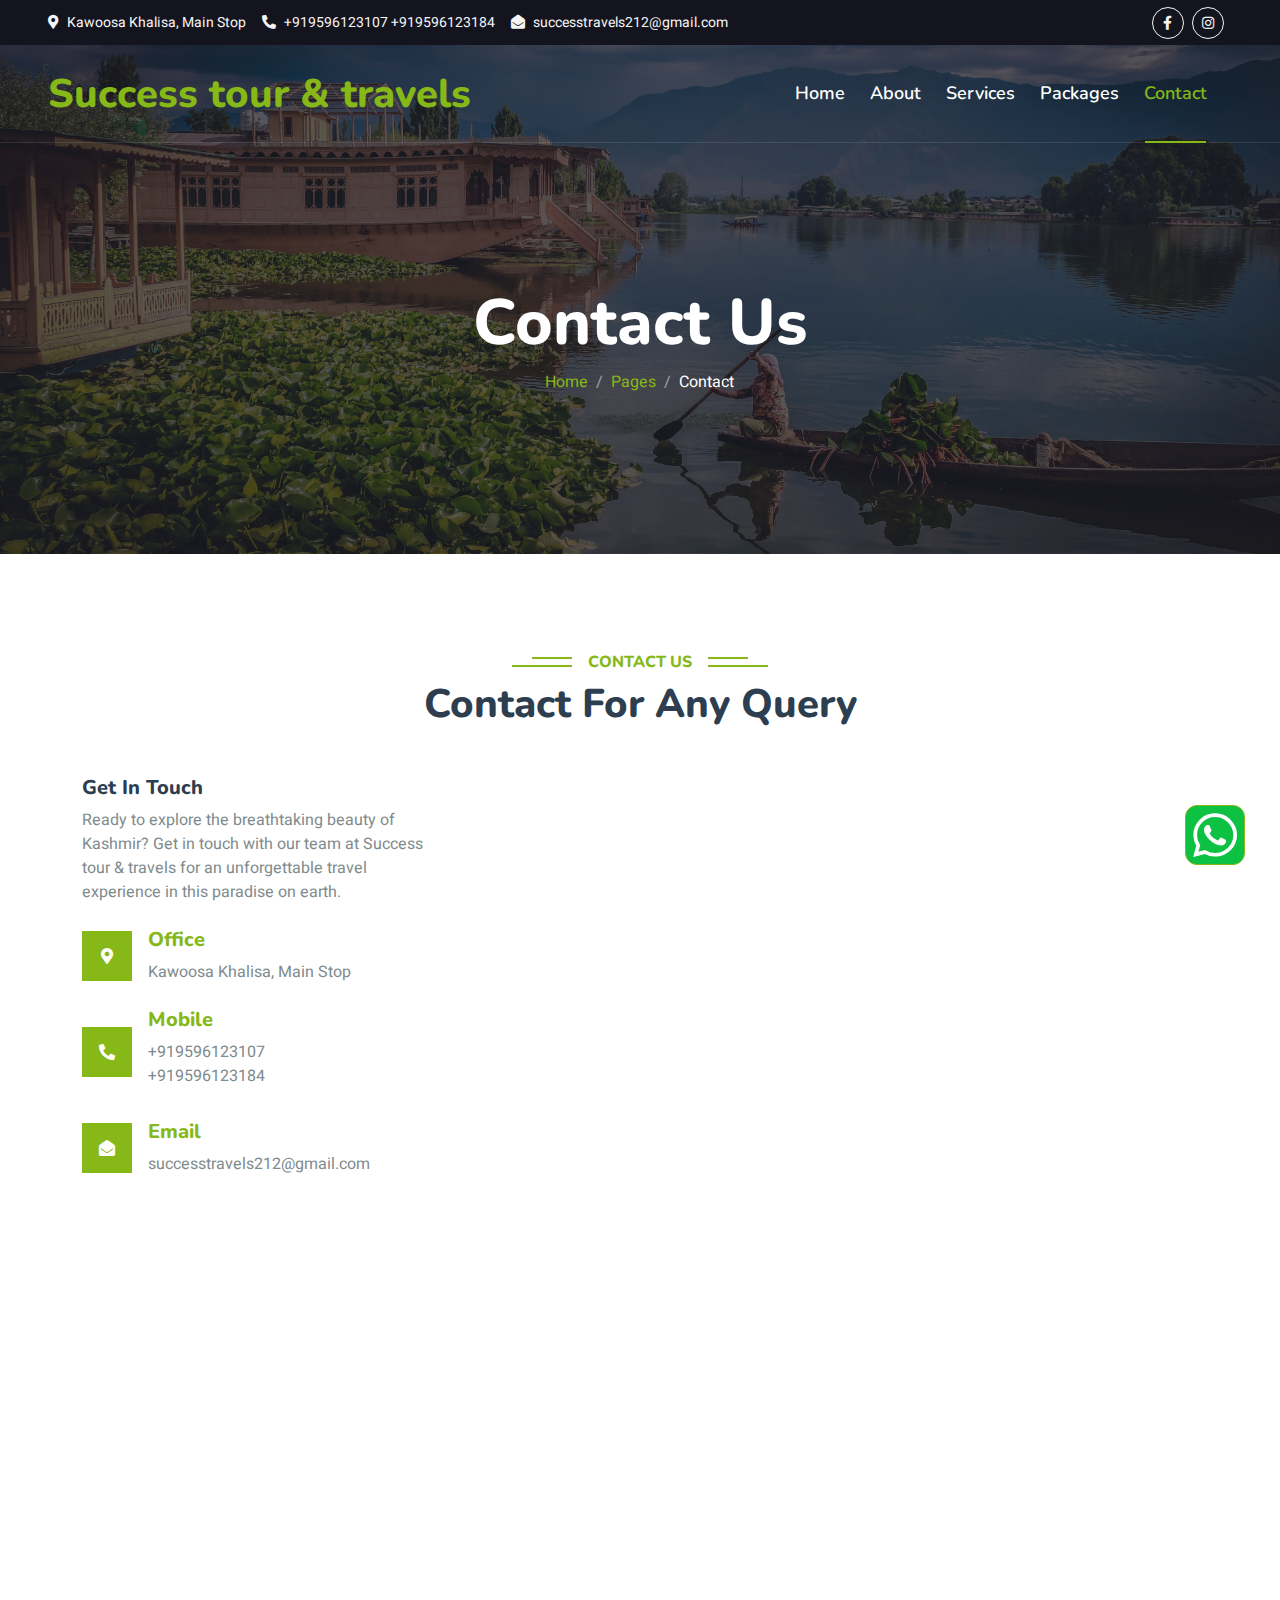
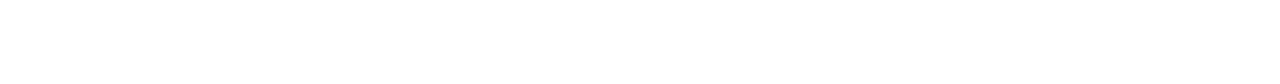
<file: contact.html>
<!DOCTYPE html>
<html lang="en">

<head>
    <meta charset="utf-8">
    <title>Success tour and travels - Discover Your Next Adventure</title>
    <meta content="width=device-width, initial-scale=1.0" name="viewport">
    <meta content="" name="keywords">
    <meta content="" name="description">

    <!-- Favicon -->
    <link href="img/favicon.ico" rel="icon">

    <!-- Google Web Fonts -->
    <link rel="preconnect" href="https://fonts.googleapis.com">
    <link rel="preconnect" href="https://fonts.gstatic.com" crossorigin>
    <link href="https://fonts.googleapis.com/css2?family=Heebo:wght@400;500;600&family=Nunito:wght@600;700;800&display=swap" rel="stylesheet">

    <!-- Icon Font Stylesheet -->
    <link href="https://cdnjs.cloudflare.com/ajax/libs/font-awesome/5.10.0/css/all.min.css" rel="stylesheet">
    <link href="https://cdn.jsdelivr.net/npm/bootstrap-icons@1.4.1/font/bootstrap-icons.css" rel="stylesheet">

    <!-- Libraries Stylesheet -->
    <link href="lib/animate/animate.min.css" rel="stylesheet">
    <link href="lib/owlcarousel/assets/owl.carousel.min.css" rel="stylesheet">
    <link href="lib/tempusdominus/css/tempusdominus-bootstrap-4.min.css" rel="stylesheet" />

    <!-- Customized Bootstrap Stylesheet -->
    <link href="css/bootstrap.min.css" rel="stylesheet">

    <!-- Template Stylesheet -->
    <link href="css/style.css" rel="stylesheet">
</head>

<body>
    <!-- Spinner Start -->
    <div id="spinner" class="show bg-white position-fixed translate-middle w-100 vh-100 top-50 start-50 d-flex align-items-center justify-content-center">
        <div class="spinner-border text-primary" style="width: 3rem; height: 3rem;" role="status">
            <span class="sr-only">Loading...</span>
        </div>
    </div>
    <!-- Spinner End -->


    <!-- Topbar Start -->
    <div class="container-fluid bg-dark px-5 d-none d-lg-block">
        <div class="row gx-0">
            <div class="col-lg-8 text-center text-lg-start mb-2 mb-lg-0">
                <div class="d-inline-flex align-items-center" style="height: 45px;">
                    <small class="me-3 text-light"><i class="fa fa-map-marker-alt me-2"></i>Kawoosa Khalisa, Main Stop</small>
                    <small class="me-3 text-light"><i class="fa fa-phone-alt me-2"></i>+919596123107 +919596123184</small>
                    <small class="text-light"><i class="fa fa-envelope-open me-2"></i>successtravels212@gmail.com</small>
                </div>
            </div>
            <div class="col-lg-4 text-center text-lg-end">
                <div class="d-inline-flex align-items-center" style="height: 45px;">
                    <a class="btn btn-sm btn-outline-light btn-sm-square rounded-circle me-2" target="_blank" href="https://www.facebook.com/profile.php?id=61560145687533&mibextid=ZbWKwL"><i class="fab fa-facebook-f fw-normal"></i></a>
                    <a class="btn btn-sm btn-outline-light btn-sm-square rounded-circle me-2" target="_blank" href="https://www.instagram.com/invites/contact/?i=f3mw3w91lxmy"><i class="fab fa-instagram fw-normal"></i></a>
                </div>
            </div>
        </div>
    </div>
    <!-- Topbar End -->


    <!-- Navbar & Hero Start -->
    <div class="container-fluid position-relative p-0">
        <nav class="navbar navbar-expand-lg navbar-light px-4 px-lg-5 py-3 py-lg-0">
            <a href="" class="navbar-brand p-0">
                <h1 class="text-primary m-0"></i>Success tour & travels</h1>
                <!-- <img src="img/logo.png" alt="Logo"> -->
            </a>
            <button class="navbar-toggler" type="button" data-bs-toggle="collapse" data-bs-target="#navbarCollapse">
                <span class="fa fa-bars"></span>
            </button>
            <div class="collapse navbar-collapse" id="navbarCollapse">
                <div class="navbar-nav ms-auto py-0">
                    <a href="index.html" class="nav-item nav-link">Home</a>
                    <a href="about.html" class="nav-item nav-link">About</a>
                    <a href="service.html" class="nav-item nav-link">Services</a>
                    <a href="package.html" class="nav-item nav-link">Packages</a>
                    <a href="contact.html" class="nav-item nav-link active">Contact</a>
                </div>
                
            </div>
        </nav>

        <div class="container-fluid bg-primary py-5 mb-5 hero-header">
            <div class="container py-5">
                <div class="row justify-content-center py-5">
                    <div class="col-lg-10 pt-lg-5 mt-lg-5 text-center">
                        <h1 class="display-3 text-white animated slideInDown">Contact Us</h1>
                        <nav aria-label="breadcrumb">
                            <ol class="breadcrumb justify-content-center">
                                <li class="breadcrumb-item"><a href="#">Home</a></li>
                                <li class="breadcrumb-item"><a href="#">Pages</a></li>
                                <li class="breadcrumb-item text-white active" aria-current="page">Contact</li>
                            </ol>
                        </nav>
                    </div>
                </div>
            </div>
        </div>
    </div>
    <!-- Navbar & Hero End -->


    <!-- Contact Start -->
    <div class="container-xxl py-5">
        <div class="container">
            <div class="text-center wow fadeInUp" data-wow-delay="0.1s">
                <h6 class="section-title bg-white text-center text-primary px-3">Contact Us</h6>
                <h1 class="mb-5">Contact For Any Query</h1>
            </div>
            <div class="row g-4">
                <div class="col-lg-4 col-md-6 wow fadeInUp" data-wow-delay="0.1s">
                    <h5>Get In Touch</h5>
                    <p class="mb-4">Ready to explore the breathtaking beauty of Kashmir? Get in touch with our team at Success tour & travels for an unforgettable travel experience in this paradise on earth.</p>
                    <div class="d-flex align-items-center mb-4">
                        <div class="d-flex align-items-center justify-content-center flex-shrink-0 bg-primary" style="width: 50px; height: 50px;">
                            <i class="fa fa-map-marker-alt text-white"></i>
                        </div>
                        <div class="ms-3">
                            <h5 class="text-primary">Office</h5>
                            <p class="mb-0">Kawoosa Khalisa, Main Stop</p>
                        </div>
                    </div>
                    <div class="d-flex align-items-center mb-4">
                        <div class="d-flex align-items-center justify-content-center flex-shrink-0 bg-primary" style="width: 50px; height: 50px;">
                            <i class="fa fa-phone-alt text-white"></i>
                        </div>
                        <div class="ms-3">
                            <h5 class="text-primary">Mobile</h5>
                            <p class="mb-0">+919596123107</p>
                            <p class="mb-2">+919596123184</p>
                        </div>
                    </div>
                    <div class="d-flex align-items-center">
                        <div class="d-flex align-items-center justify-content-center flex-shrink-0 bg-primary" style="width: 50px; height: 50px;">
                            <i class="fa fa-envelope-open text-white"></i>
                        </div>
                        <div class="ms-3">
                            <h5 class="text-primary">Email</h5>
                            <p class="mb-0">successtravels212@gmail.com</p>
                        </div>
                    </div>
                </div>
                <div class="col-lg-4 col-md-6 wow fadeInUp" data-wow-delay="0.3s">
                    <iframe src="https://www.google.com/maps/embed?pb=!1m18!1m12!1m3!1d206.46824135499227!2d74.64308342170236!3d34.10815561884543!2m3!1f0!2f0!3f0!3m2!1i1024!2i768!4f13.1!3m3!1m2!1s0x38e19979693b6a43%3A0x336afd3203d1f19c!2sBus%20Stop%20Kawoosa%20Khalisa!5e0!3m2!1sen!2sin!4v1720119102721!5m2!1sen!2sin" width="400" height="400" style="border:0;" allowfullscreen="" loading="lazy" referrerpolicy="no-referrer-when-downgrade"></iframe>
                </div>
                <div class="col-lg-4 col-md-12 wow fadeInUp" data-wow-delay="0.5s">
                </div>
            </div>
        </div>
    </div>
    <!-- Contact End -->


    <!-- Footer Start -->
    <div class="container-fluid bg-dark text-light footer pt-5 mt-5 wow fadeIn" data-wow-delay="0.1s">
        <div class="container py-5">
            <div class="row g-5">
                <div class="col-lg-3 col-md-6">
                    <h4 class="text-white mb-3">Company</h4>
                    <a class="btn btn-link" href="">About Us</a>
                    <a class="btn btn-link" href="">Contact Us</a>
                    <a class="btn btn-link" href="">Privacy Policy</a>
                    <a class="btn btn-link" href="">Terms & Condition</a>
                    <a class="btn btn-link" href="">FAQs & Help</a>
                </div>
                <div class="col-lg-6 col-md-6">
                    <h4 class="text-white mb-3">Contact</h4>
                    <p class="mb-2"><i class="fa fa-map-marker-alt me-3"></i>Kawoosa Khalisa, Main Stop</p>
                    <p class="mb-2"><i class="fa fa-phone-alt me-3"></i>+919596123107</p>
                    <p class="mb-2"><i class="fa fa-phone-alt me-3"></i>+919596123184</p>
                    <p class="mb-2"><i class="fa fa-envelope me-3"></i>successtravels212@gmail.com</p>
                    <div class="d-flex pt-2">
                        <a class="btn btn-sm btn-outline-light btn-sm-square rounded-circle me-2" target="_blank" href="https://www.facebook.com/profile.php?id=61560145687533&mibextid=ZbWKwL"><i class="fab fa-facebook-f fw-normal"></i></a>
                        <a class="btn btn-sm btn-outline-light btn-sm-square rounded-circle me-2" target="_blank" href="https://www.instagram.com/invites/contact/?i=f3mw3w91lxmy"><i class="fab fa-instagram fw-normal"></i></a>
                    </div>
                </div>
                <div class="col-lg-3 col-md-6">
                    <h4 class="text-white mb-3">Gallery</h4>
                    <div class="row g-2 pt-2">
                        <div class="col-4">
                            <img class="img-fluid bg-light p-1" src="img/doodhpathri.jpg" alt="">
                        </div>
                        <div class="col-4">
                            <img class="img-fluid bg-light p-1" src="img/gulmarg-snow.jpg" alt="">
                        </div>
                        <div class="col-4">
                            <img class="img-fluid bg-light p-1" src="img/gurez-2.jpg" alt="">
                        </div>
                        <div class="col-4">
                            <img class="img-fluid bg-light p-1" src="img/gurez-2.jpg" alt="">
                        </div>
                        <div class="col-4">
                            <img class="img-fluid bg-light p-1" src="img/doodhpathri.jpg" alt="">
                        </div>
                        <div class="col-4">
                            <img class="img-fluid bg-light p-1" src="img/gulmarg-snow.jpg" alt="">
                        </div>
                    </div>
                </div>
                <div class="col-lg-3 col-md-6">
                </div>
            </div>
        </div>
    </div>
    <!-- Footer End -->


    <!-- whatsapp-icon -->
    <a class="btn btn-lg btn-primary whatsapp-icon"><i class="fab fa-whatsapp"></i></a>


    <!-- JavaScript Libraries -->
    <script src="https://code.jquery.com/jquery-3.4.1.min.js"></script>
    <script src="https://cdn.jsdelivr.net/npm/bootstrap@5.0.0/dist/js/bootstrap.bundle.min.js"></script>
    <script src="lib/wow/wow.min.js"></script>
    <script src="lib/easing/easing.min.js"></script>
    <script src="lib/waypoints/waypoints.min.js"></script>
    <script src="lib/owlcarousel/owl.carousel.min.js"></script>
    <script src="lib/tempusdominus/js/moment.min.js"></script>
    <script src="lib/tempusdominus/js/moment-timezone.min.js"></script>
    <script src="lib/tempusdominus/js/tempusdominus-bootstrap-4.min.js"></script>

    <!-- Template Javascript -->
    <script src="js/main.js"></script>
</body>

</html>
</file>
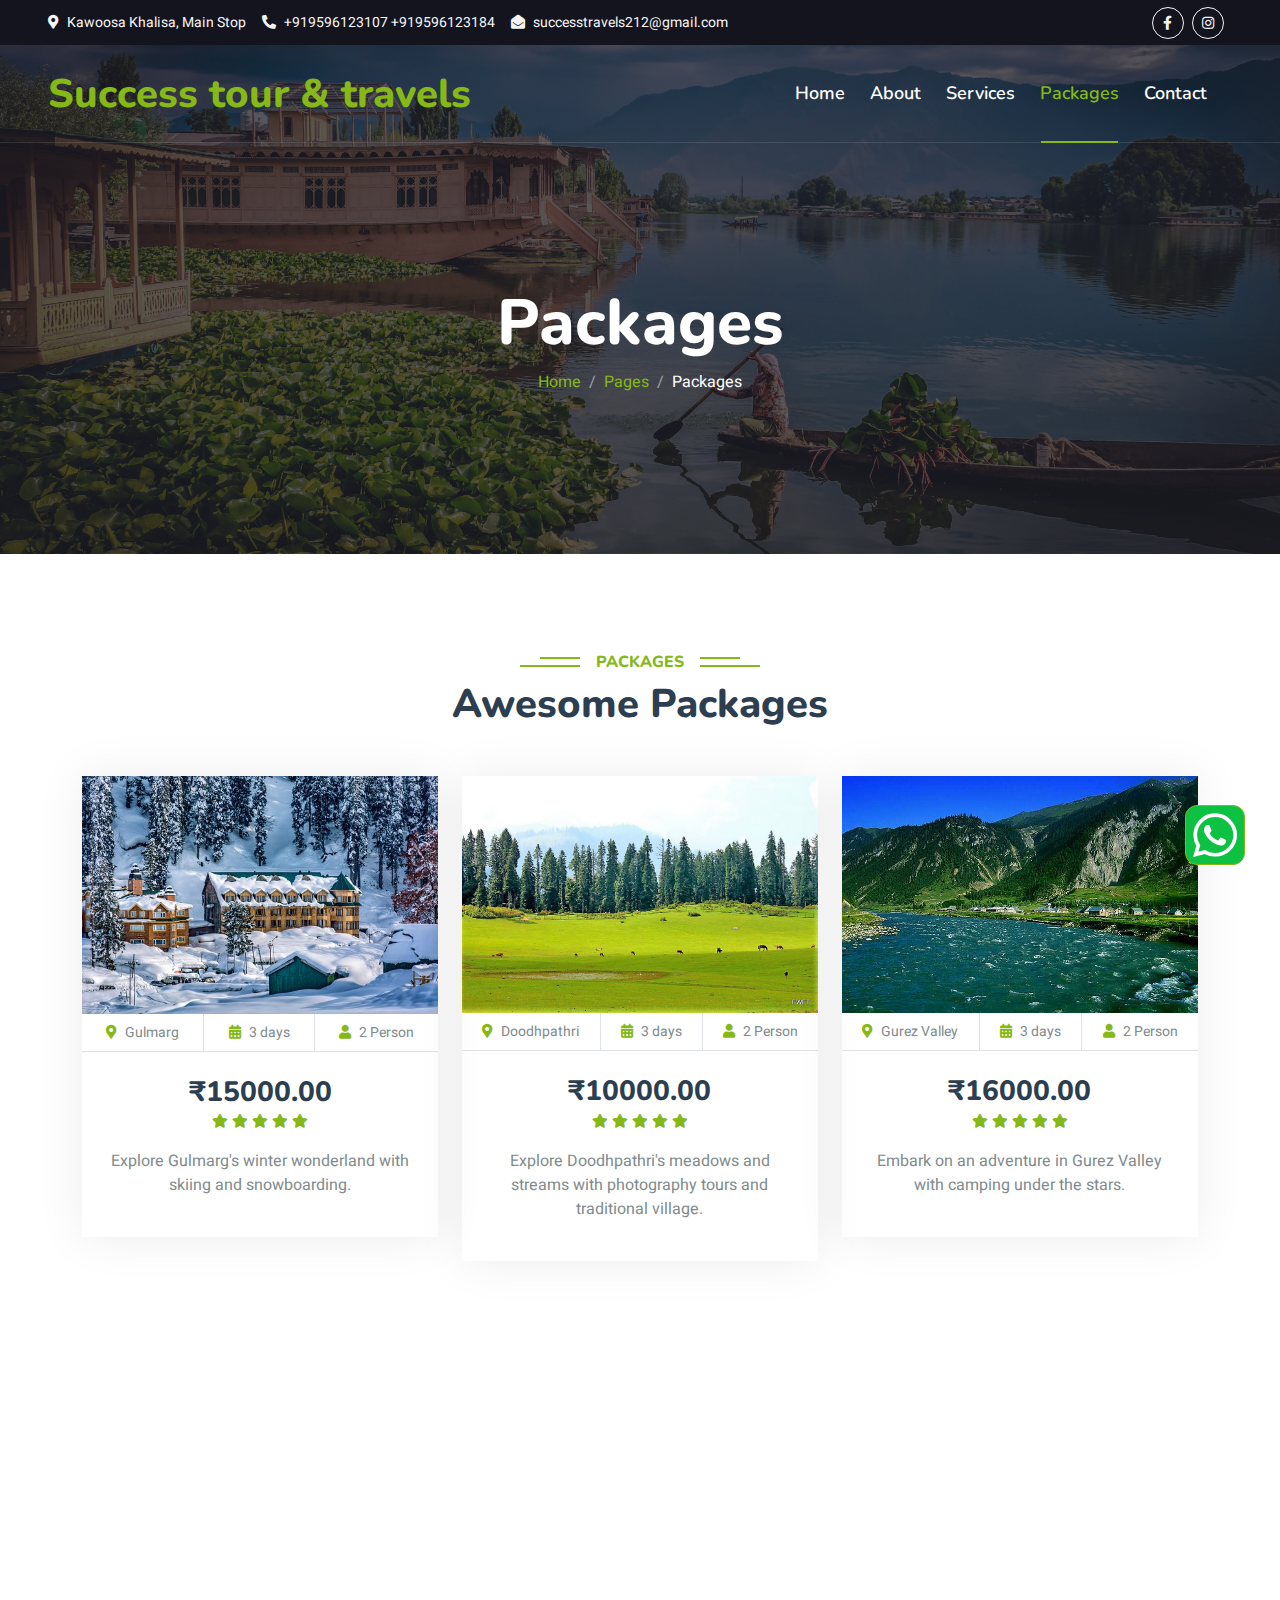
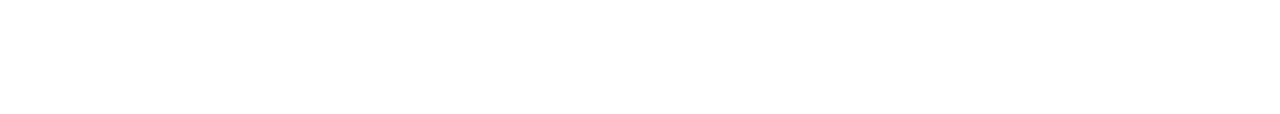
<file: package.html>
<!DOCTYPE html>
<html lang="en">

<head>
    <meta charset="utf-8">
    <title>Success tour and travels - Discover Your Next Adventure</title>
    <meta content="width=device-width, initial-scale=1.0" name="viewport">
    <meta content="" name="keywords">
    <meta content="" name="description">

    <!-- Favicon -->
    <link href="img/favicon.ico" rel="icon">

    <!-- Google Web Fonts -->
    <link rel="preconnect" href="https://fonts.googleapis.com">
    <link rel="preconnect" href="https://fonts.gstatic.com" crossorigin>
    <link href="https://fonts.googleapis.com/css2?family=Heebo:wght@400;500;600&family=Nunito:wght@600;700;800&display=swap" rel="stylesheet">

    <!-- Icon Font Stylesheet -->
    <link href="https://cdnjs.cloudflare.com/ajax/libs/font-awesome/5.10.0/css/all.min.css" rel="stylesheet">
    <link href="https://cdn.jsdelivr.net/npm/bootstrap-icons@1.4.1/font/bootstrap-icons.css" rel="stylesheet">

    <!-- Libraries Stylesheet -->
    <link href="lib/animate/animate.min.css" rel="stylesheet">
    <link href="lib/owlcarousel/assets/owl.carousel.min.css" rel="stylesheet">
    <link href="lib/tempusdominus/css/tempusdominus-bootstrap-4.min.css" rel="stylesheet" />

    <!-- Customized Bootstrap Stylesheet -->
    <link href="css/bootstrap.min.css" rel="stylesheet">

    <!-- Template Stylesheet -->
    <link href="css/style.css" rel="stylesheet">
</head>

<body>
    <!-- Spinner Start -->
    <div id="spinner" class="show bg-white position-fixed translate-middle w-100 vh-100 top-50 start-50 d-flex align-items-center justify-content-center">
        <div class="spinner-border text-primary" style="width: 3rem; height: 3rem;" role="status">
            <span class="sr-only">Loading...</span>
        </div>
    </div>
    <!-- Spinner End -->


    <!-- Topbar Start -->
    <div class="container-fluid bg-dark px-5 d-none d-lg-block">
        <div class="row gx-0">
            <div class="col-lg-8 text-center text-lg-start mb-2 mb-lg-0">
                <div class="d-inline-flex align-items-center" style="height: 45px;">
                    <small class="me-3 text-light"><i class="fa fa-map-marker-alt me-2"></i>Kawoosa Khalisa, Main Stop</small>
                    <small class="me-3 text-light"><i class="fa fa-phone-alt me-2"></i>+919596123107 +919596123184</small>
                    <small class="text-light"><i class="fa fa-envelope-open me-2"></i>successtravels212@gmail.com</small>
                </div>
            </div>
            <div class="col-lg-4 text-center text-lg-end">
                <div class="d-inline-flex align-items-center" style="height: 45px;">
                    <a class="btn btn-sm btn-outline-light btn-sm-square rounded-circle me-2" target="_blank" href="https://www.facebook.com/profile.php?id=61560145687533&mibextid=ZbWKwL"><i class="fab fa-facebook-f fw-normal"></i></a>
                    <a class="btn btn-sm btn-outline-light btn-sm-square rounded-circle me-2" target="_blank" href="https://www.instagram.com/invites/contact/?i=f3mw3w91lxmy"><i class="fab fa-instagram fw-normal"></i></a>
                </div>
            </div>
        </div>
    </div>
    <!-- Topbar End -->


    <!-- Navbar & Hero Start -->
    <div class="container-fluid position-relative p-0">
        <nav class="navbar navbar-expand-lg navbar-light px-4 px-lg-5 py-3 py-lg-0">
            <a href="" class="navbar-brand p-0">
                <h1 class="text-primary m-0"></i>Success tour & travels</h1>
                <!-- <img src="img/logo.png" alt="Logo"> -->
            </a>
            <button class="navbar-toggler" type="button" data-bs-toggle="collapse" data-bs-target="#navbarCollapse">
                <span class="fa fa-bars"></span>
            </button>
            <div class="collapse navbar-collapse" id="navbarCollapse">
                <div class="navbar-nav ms-auto py-0">
                    <a href="index.html" class="nav-item nav-link">Home</a>
                    <a href="about.html" class="nav-item nav-link">About</a>
                    <a href="service.html" class="nav-item nav-link">Services</a>
                    <a href="package.html" class="nav-item nav-link active">Packages</a>
                    <a href="contact.html" class="nav-item nav-link">Contact</a>
                </div>
                
            </div>
        </nav>

        <div class="container-fluid bg-primary py-5 mb-5 hero-header">
            <div class="container py-5">
                <div class="row justify-content-center py-5">
                    <div class="col-lg-10 pt-lg-5 mt-lg-5 text-center">
                        <h1 class="display-3 text-white animated slideInDown">Packages</h1>
                        <nav aria-label="breadcrumb">
                            <ol class="breadcrumb justify-content-center">
                                <li class="breadcrumb-item"><a href="#">Home</a></li>
                                <li class="breadcrumb-item"><a href="#">Pages</a></li>
                                <li class="breadcrumb-item text-white active" aria-current="page">Packages</li>
                            </ol>
                        </nav>
                    </div>
                </div>
            </div>
        </div>
    </div>
    <!-- Navbar & Hero End -->


    <!-- Package Start -->
    <div class="container-xxl py-5">
        <div class="container">
            <div class="text-center wow fadeInUp" data-wow-delay="0.1s">
                <h6 class="section-title bg-white text-center text-primary px-3">Packages</h6>
                <h1 class="mb-5">Awesome Packages</h1>
            </div>
            <div class="row g-4 justify-content-center">
                <div class="col-lg-4 col-md-6 wow fadeInUp" data-wow-delay="0.1s">
                    <div class="package-item">
                        <div class="overflow-hidden">
                            <img class="img-fluid" src="img/gulmarg-snow.jpg" alt="">
                        </div>
                        <div class="d-flex border-bottom">
                            <small class="flex-fill text-center border-end py-2"><i class="fa fa-map-marker-alt text-primary me-2"></i>Gulmarg</small>
                            <small class="flex-fill text-center border-end py-2"><i class="fa fa-calendar-alt text-primary me-2"></i>3 days</small>
                            <small class="flex-fill text-center py-2"><i class="fa fa-user text-primary me-2"></i>2 Person</small>
                        </div>
                        <div class="text-center p-4">
                            <h3 class="mb-0">₹15000.00</h3>
                            <div class="mb-3">
                                <small class="fa fa-star text-primary"></small>
                                <small class="fa fa-star text-primary"></small>
                                <small class="fa fa-star text-primary"></small>
                                <small class="fa fa-star text-primary"></small>
                                <small class="fa fa-star text-primary"></small>
                            </div>
                            <p>Explore Gulmarg's winter wonderland with skiing and snowboarding.</p>
                        </div>
                    </div>
                </div>
                <div class="col-lg-4 col-md-6 wow fadeInUp" data-wow-delay="0.3s">
                    <div class="package-item">
                        <div class="overflow-hidden">
                            <img class="img-fluid" src="img/doodhpathri.jpg" alt="">
                        </div>
                        <div class="d-flex border-bottom">
                            <small class="flex-fill text-center border-end py-2"><i class="fa fa-map-marker-alt text-primary me-2"></i>Doodhpathri</small>
                            <small class="flex-fill text-center border-end py-2"><i class="fa fa-calendar-alt text-primary me-2"></i>3 days</small>
                            <small class="flex-fill text-center py-2"><i class="fa fa-user text-primary me-2"></i>2 Person</small>
                        </div>
                        <div class="text-center p-4">
                            <h3 class="mb-0">₹10000.00</h3>
                            <div class="mb-3">
                                <small class="fa fa-star text-primary"></small>
                                <small class="fa fa-star text-primary"></small>
                                <small class="fa fa-star text-primary"></small>
                                <small class="fa fa-star text-primary"></small>
                                <small class="fa fa-star text-primary"></small>
                            </div>
                            <p>Explore Doodhpathri's meadows and streams with photography tours and traditional village.</p>
                        </div>
                    </div>
                </div>
                <div class="col-lg-4 col-md-6 wow fadeInUp" data-wow-delay="0.5s">
                    <div class="package-item">
                        <div class="overflow-hidden">
                            <img class="img-fluid" src="img/gurez-2.jpg" alt="">
                        </div>
                        <div class="d-flex border-bottom">
                            <small class="flex-fill text-center border-end py-2"><i class="fa fa-map-marker-alt text-primary me-2"></i>Gurez Valley</small>
                            <small class="flex-fill text-center border-end py-2"><i class="fa fa-calendar-alt text-primary me-2"></i>3 days</small>
                            <small class="flex-fill text-center py-2"><i class="fa fa-user text-primary me-2"></i>2 Person</small>
                        </div>
                        <div class="text-center p-4">
                            <h3 class="mb-0">₹16000.00</h3>
                            <div class="mb-3">
                                <small class="fa fa-star text-primary"></small>
                                <small class="fa fa-star text-primary"></small>
                                <small class="fa fa-star text-primary"></small>
                                <small class="fa fa-star text-primary"></small>
                                <small class="fa fa-star text-primary"></small>
                            </div>
                            <p>Embark on an adventure in Gurez Valley with camping under the stars.</p>
                        </div>
                    </div>
                </div>
            </div>
        </div>
    </div>
    <!-- Package End -->


    <!-- Booking Start -->
   
    <!-- Process Start -->
        

    <!-- Footer Start -->
    <div class="container-fluid bg-dark text-light footer pt-5 mt-5 wow fadeIn" data-wow-delay="0.1s">
        <div class="container py-5">
            <div class="row g-5">
                <div class="col-lg-3 col-md-6">
                    <h4 class="text-white mb-3">Company</h4>
                    <a class="btn btn-link" href="">About Us</a>
                    <a class="btn btn-link" href="">Contact Us</a>
                    <a class="btn btn-link" href="">Privacy Policy</a>
                    <a class="btn btn-link" href="">Terms & Condition</a>
                    <a class="btn btn-link" href="">FAQs & Help</a>
                </div>
                <div class="col-lg-6 col-md-6">
                    <h4 class="text-white mb-3">Contact</h4>
                    <p class="mb-2"><i class="fa fa-map-marker-alt me-3"></i>Kawoosa Khalisa, Main Stop</p>
                    <p class="mb-2"><i class="fa fa-phone-alt me-3"></i>+919596123107</p>
                    <p class="mb-2"><i class="fa fa-phone-alt me-3"></i>+919596123184</p>
                    <p class="mb-2"><i class="fa fa-envelope me-3"></i>successtravels212@gmail.com</p>
                    <div class="d-flex pt-2">
                        <a class="btn btn-sm btn-outline-light btn-sm-square rounded-circle me-2" target="_blank" href="https://www.facebook.com/profile.php?id=61560145687533&mibextid=ZbWKwL"><i class="fab fa-facebook-f fw-normal"></i></a>
                        <a class="btn btn-sm btn-outline-light btn-sm-square rounded-circle me-2" target="_blank" href="https://www.instagram.com/invites/contact/?i=f3mw3w91lxmy"><i class="fab fa-instagram fw-normal"></i></a>
                    </div>
                </div>
                <div class="col-lg-3 col-md-6">
                    <h4 class="text-white mb-3">Gallery</h4>
                    <div class="row g-2 pt-2">
                        <div class="col-4">
                            <img class="img-fluid bg-light p-1" src="img/doodhpathri.jpg" alt="">
                        </div>
                        <div class="col-4">
                            <img class="img-fluid bg-light p-1" src="img/gulmarg-snow.jpg" alt="">
                        </div>
                        <div class="col-4">
                            <img class="img-fluid bg-light p-1" src="img/gurez-2.jpg" alt="">
                        </div>
                        <div class="col-4">
                            <img class="img-fluid bg-light p-1" src="img/gurez-2.jpg" alt="">
                        </div>
                        <div class="col-4">
                            <img class="img-fluid bg-light p-1" src="img/doodhpathri.jpg" alt="">
                        </div>
                        <div class="col-4">
                            <img class="img-fluid bg-light p-1" src="img/gulmarg-snow.jpg" alt="">
                        </div>
                    </div>
                </div>
            </div>
        </div>
      
    </div>
    <!-- Footer End -->


    <!-- whatsapp-icon -->
    <a class="btn btn-lg btn-primary whatsapp-icon"><i class="fab fa-whatsapp"></i></a>


    <!-- JavaScript Libraries -->
    <script src="https://code.jquery.com/jquery-3.4.1.min.js"></script>
    <script src="https://cdn.jsdelivr.net/npm/bootstrap@5.0.0/dist/js/bootstrap.bundle.min.js"></script>
    <script src="lib/wow/wow.min.js"></script>
    <script src="lib/easing/easing.min.js"></script>
    <script src="lib/waypoints/waypoints.min.js"></script>
    <script src="lib/owlcarousel/owl.carousel.min.js"></script>
    <script src="lib/tempusdominus/js/moment.min.js"></script>
    <script src="lib/tempusdominus/js/moment-timezone.min.js"></script>
    <script src="lib/tempusdominus/js/tempusdominus-bootstrap-4.min.js"></script>

    <!-- Template Javascript -->
    <script src="js/main.js"></script>
</body>

</html>
</file>
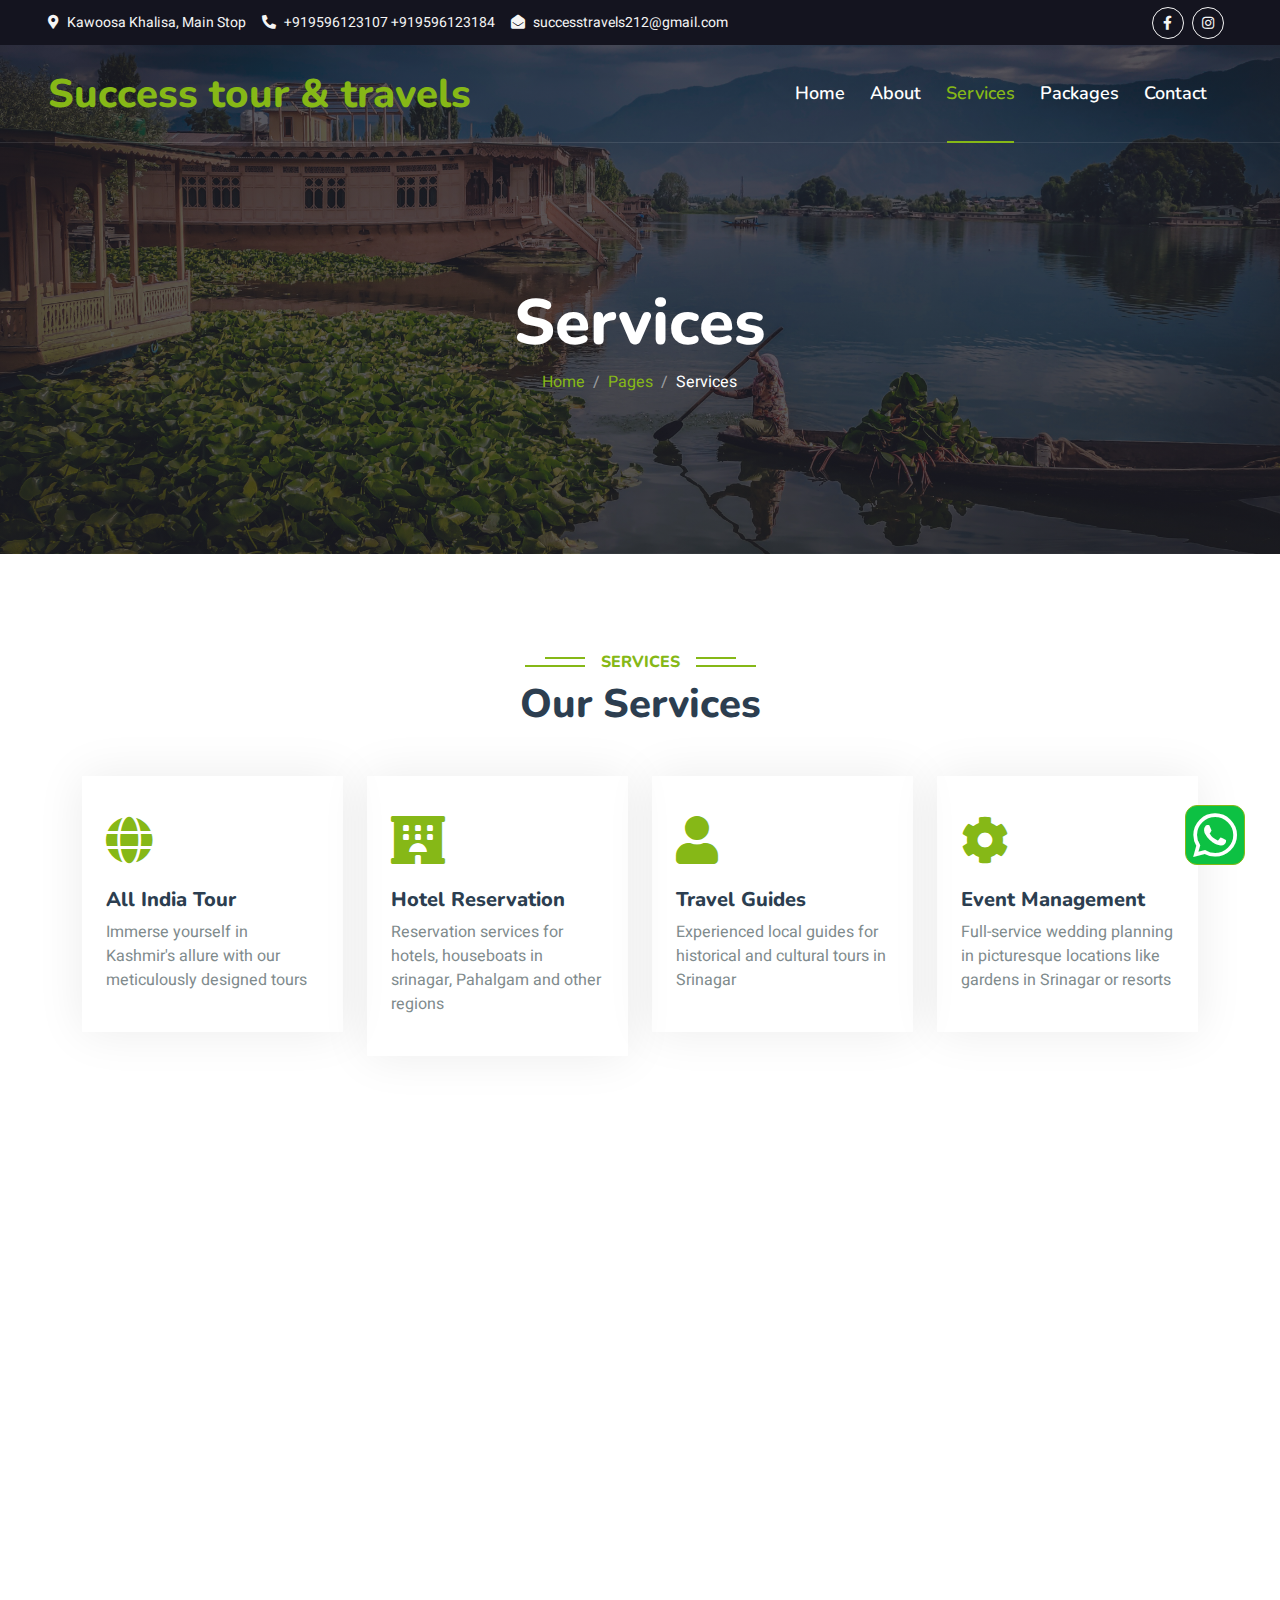
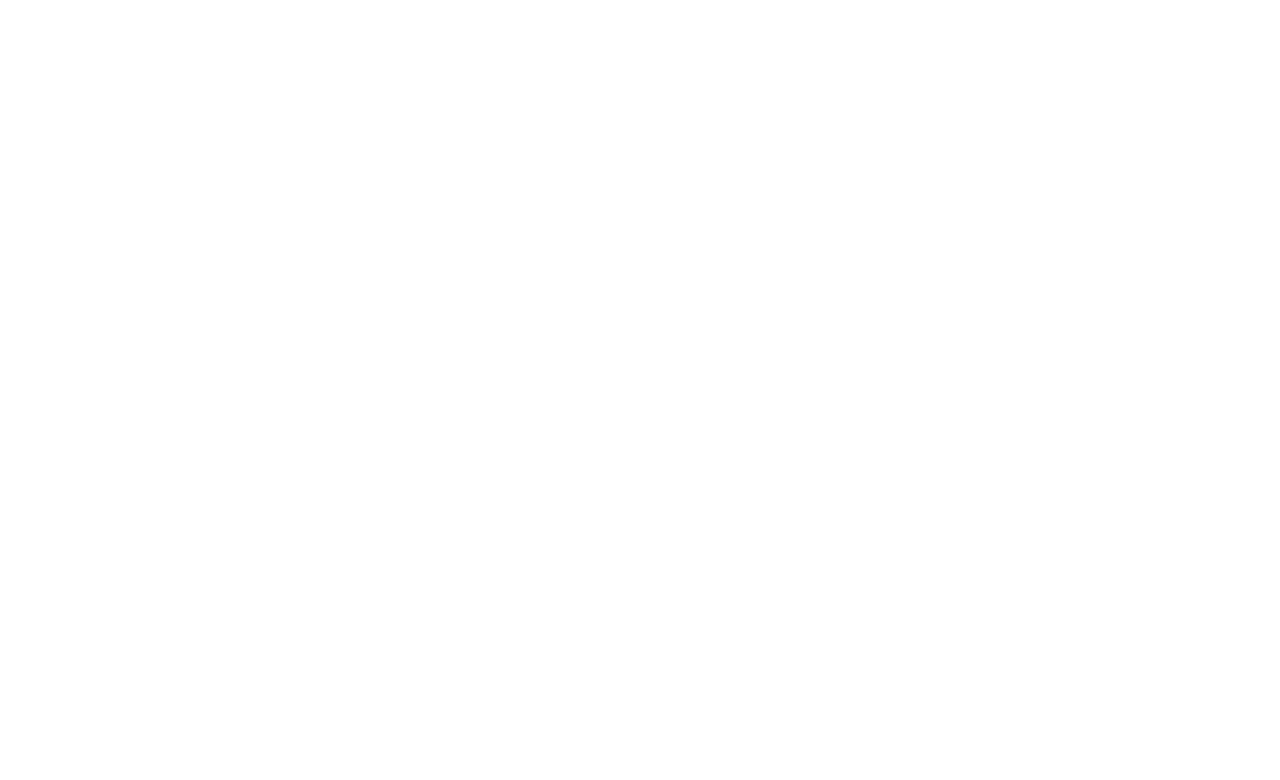
<file: service.html>
<!DOCTYPE html>
<html lang="en">

<head>
    <meta charset="utf-8">
    <title>Success tour and travels - Discover Your Next Adventure</title>
    <meta content="width=device-width, initial-scale=1.0" name="viewport">
    <meta content="" name="keywords">
    <meta content="" name="description">

    <!-- Favicon -->
    <link href="img/favicon.ico" rel="icon">

    <!-- Google Web Fonts -->
    <link rel="preconnect" href="https://fonts.googleapis.com">
    <link rel="preconnect" href="https://fonts.gstatic.com" crossorigin>
    <link href="https://fonts.googleapis.com/css2?family=Heebo:wght@400;500;600&family=Nunito:wght@600;700;800&display=swap" rel="stylesheet">

    <!-- Icon Font Stylesheet -->
    <link href="https://cdnjs.cloudflare.com/ajax/libs/font-awesome/5.10.0/css/all.min.css" rel="stylesheet">
    <link href="https://cdn.jsdelivr.net/npm/bootstrap-icons@1.4.1/font/bootstrap-icons.css" rel="stylesheet">

    <!-- Libraries Stylesheet -->
    <link href="lib/animate/animate.min.css" rel="stylesheet">
    <link href="lib/owlcarousel/assets/owl.carousel.min.css" rel="stylesheet">
    <link href="lib/tempusdominus/css/tempusdominus-bootstrap-4.min.css" rel="stylesheet" />

    <!-- Customized Bootstrap Stylesheet -->
    <link href="css/bootstrap.min.css" rel="stylesheet">

    <!-- Template Stylesheet -->
    <link href="css/style.css" rel="stylesheet">
</head>

<body>
    <!-- Spinner Start -->
    <div id="spinner" class="show bg-white position-fixed translate-middle w-100 vh-100 top-50 start-50 d-flex align-items-center justify-content-center">
        <div class="spinner-border text-primary" style="width: 3rem; height: 3rem;" role="status">
            <span class="sr-only">Loading...</span>
        </div>
    </div>
    <!-- Spinner End -->


    <!-- Topbar Start -->
    <div class="container-fluid bg-dark px-5 d-none d-lg-block">
        <div class="row gx-0">
            <div class="col-lg-8 text-center text-lg-start mb-2 mb-lg-0">
                <div class="d-inline-flex align-items-center" style="height: 45px;">
                    <small class="me-3 text-light"><i class="fa fa-map-marker-alt me-2"></i>Kawoosa Khalisa, Main Stop</small>
                    <small class="me-3 text-light"><i class="fa fa-phone-alt me-2"></i>+919596123107 +919596123184</small>
                    <small class="text-light"><i class="fa fa-envelope-open me-2"></i>successtravels212@gmail.com</small>
                </div>
            </div>
            <div class="col-lg-4 text-center text-lg-end">
                <div class="d-inline-flex align-items-center" style="height: 45px;">
                    <a class="btn btn-sm btn-outline-light btn-sm-square rounded-circle me-2" target="_blank" href="https://www.facebook.com/profile.php?id=61560145687533&mibextid=ZbWKwL"><i class="fab fa-facebook-f fw-normal"></i></a>
                    <a class="btn btn-sm btn-outline-light btn-sm-square rounded-circle me-2" target="_blank" href="https://www.instagram.com/invites/contact/?i=f3mw3w91lxmy"><i class="fab fa-instagram fw-normal"></i></a>
                </div>
            </div>
        </div>
    </div>
    <!-- Topbar End -->


    <!-- Navbar & Hero Start -->
    <div class="container-fluid position-relative p-0">
        <nav class="navbar navbar-expand-lg navbar-light px-4 px-lg-5 py-3 py-lg-0">
            <a href="" class="navbar-brand p-0">
                <h1 class="text-primary m-0"></i>Success tour & travels</h1>
                <!-- <img src="img/logo.png" alt="Logo"> -->
            </a>
            <button class="navbar-toggler" type="button" data-bs-toggle="collapse" data-bs-target="#navbarCollapse">
                <span class="fa fa-bars"></span>
            </button>
            <div class="collapse navbar-collapse" id="navbarCollapse">
                <div class="navbar-nav ms-auto py-0">
                    <a href="index.html" class="nav-item nav-link">Home</a>
                    <a href="about.html" class="nav-item nav-link">About</a>
                    <a href="service.html" class="nav-item nav-link active">Services</a>
                    <a href="package.html" class="nav-item nav-link">Packages</a>
                    <a href="contact.html" class="nav-item nav-link">Contact</a>
                </div>
                
            </div>
        </nav>

        <div class="container-fluid bg-primary py-5 mb-5 hero-header">
            <div class="container py-5">
                <div class="row justify-content-center py-5">
                    <div class="col-lg-10 pt-lg-5 mt-lg-5 text-center">
                        <h1 class="display-3 text-white animated slideInDown">Services</h1>
                        <nav aria-label="breadcrumb">
                            <ol class="breadcrumb justify-content-center">
                                <li class="breadcrumb-item"><a href="#">Home</a></li>
                                <li class="breadcrumb-item"><a href="#">Pages</a></li>
                                <li class="breadcrumb-item text-white active" aria-current="page">Services</li>
                            </ol>
                        </nav>
                    </div>
                </div>
            </div>
        </div>
    </div>
    <!-- Navbar & Hero End -->


    <!-- Service Start -->
    <div class="container-xxl py-5">
        <div class="container">
            <div class="text-center wow fadeInUp" data-wow-delay="0.1s">
                <h6 class="section-title bg-white text-center text-primary px-3">Services</h6>
                <h1 class="mb-5">Our Services</h1>
            </div>
            <div class="row g-4">
                <div class="col-lg-3 col-sm-6 wow fadeInUp" data-wow-delay="0.1s">
                    <div class="service-item rounded pt-3">
                        <div class="p-4">
                            <i class="fa fa-3x fa-globe text-primary mb-4"></i>
                            <h5>All India Tour</h5>
                            <p>Immerse yourself in Kashmir's allure with our meticulously designed tours</p>
                        </div>
                    </div>
                </div>
                <div class="col-lg-3 col-sm-6 wow fadeInUp" data-wow-delay="0.3s">
                    <div class="service-item rounded pt-3">
                        <div class="p-4">
                            <i class="fa fa-3x fa-hotel text-primary mb-4"></i>
                            <h5>Hotel Reservation</h5>
                            <p>Reservation services for hotels, houseboats in srinagar, Pahalgam and other regions</p>
                        </div>
                    </div>
                </div>
                <div class="col-lg-3 col-sm-6 wow fadeInUp" data-wow-delay="0.5s">
                    <div class="service-item rounded pt-3">
                        <div class="p-4">
                            <i class="fa fa-3x fa-user text-primary mb-4"></i>
                            <h5>Travel Guides</h5>
                            <p>Experienced local guides for historical and cultural tours in Srinagar</p>
                        </div>
                    </div>
                </div>
                <div class="col-lg-3 col-sm-6 wow fadeInUp" data-wow-delay="0.7s">
                    <div class="service-item rounded pt-3">
                        <div class="p-4">
                            <i class="fa fa-3x fa-cog text-primary mb-4"></i>
                            <h5>Event Management</h5>
                            <p>Full-service wedding planning in picturesque locations like gardens in Srinagar or resorts</p>
                        </div>
                    </div>
                </div>
                <div class="col-lg-3 col-sm-6 wow fadeInUp" data-wow-delay="0.1s">
                    <div class="service-item rounded pt-3">
                        <div class="p-4">
                            <i class="fa fa-3x fa-globe text-primary mb-4"></i>
                            <h5>Safety Assurance</h5>
                            <p>Ensuring high standards of safety, comfort, and professionalism. Highly Recomend!</p>
                        </div>
                    </div>
                </div>
                <div class="col-lg-3 col-sm-6 wow fadeInUp" data-wow-delay="0.3s">
                    <div class="service-item rounded pt-3">
                        <div class="p-4">
                            <i class="fa fa-3x fa-hotel text-primary mb-4"></i>
                            <h5>Specialty Services</h5>
                            <p>Arrangements for pilgrimage tours to Amarnath, Vaishno Devi, and other religious sites</p>
                        </div>
                    </div>
                </div>
                <div class="col-lg-3 col-sm-6 wow fadeInUp" data-wow-delay="0.5s">
                    <div class="service-item rounded pt-3">
                        <div class="p-4">
                            <i class="fa fa-3x fa-user text-primary mb-4"></i>
                            <h5>Shopping and Handicraft Tours</h5>
                            <p>Guided tours to local markets and handicraft centers</p>
                        </div>
                    </div>
                </div>
                <div class="col-lg-3 col-sm-6 wow fadeInUp" data-wow-delay="0.7s">
                    <div class="service-item rounded pt-3">
                        <div class="p-4">
                            <i class="fa fa-3x fa-cog text-primary mb-4"></i>
                            <h5>Ladakh Extension Tours</h5>
                            <p>Extension packages to Ladakh, exploring Leh, Nubra Valley, Pangong Lake</p>
                        </div>
                    </div>
                </div>
            </div>
        </div>
    </div>
    <!-- Service End -->


    <!-- Testimonial Start -->
    <div class="container-xxl py-5 wow fadeInUp" data-wow-delay="0.1s">
        <div class="container">
            <div class="text-center">
                <h6 class="section-title bg-white text-center text-primary px-3">Testimonial</h6>
                <h1 class="mb-5">Our Clients Say!!!</h1>
            </div>
            <div class="owl-carousel testimonial-carousel position-relative">
                <div class="testimonial-item bg-white text-center border p-4">
                    <img class="bg-white rounded-circle shadow p-1 mx-auto mb-3" src="img/client-2.jpg" style="width: 80px; height: 80px;">
                    <h5 class="mb-0">Pradeep Kumar</h5>
                    <p>Haryana, India</p>
                    <p class="mb-0">Our family had the most memorable vacation thanks to Success Tour & Travels. They took care of every detail.</p>
                </div>
                <div class="testimonial-item bg-white text-center border p-4">
                    <img class="bg-white rounded-circle shadow p-1 mx-auto mb-3" src="img/client-1.jpg" style="width: 80px; height: 80px;">
                    <h5 class="mb-0">Mohd Hanif</h5>
                    <p>Mumbai, India</p>
                    <p class="mt-2 mb-0">Absolutely stunning experience with Success Tour & Travels in Kashmir[Paradise on Earth] Highly recommend!</p>
                </div>
                <div class="testimonial-item bg-white text-center border p-4">
                    <img class="bg-white rounded-circle shadow p-1 mx-auto mb-3" src="img/client-4.jpg" style="width: 80px; height: 80px;">
                    <h5 class="mb-0">Rahul Kumar</h5>
                    <p>New Delhi, India</p>
                    <p class="mt-2 mb-0">As a solo traveler, I was initially hesitant about visiting Kashmir, but Success Tour & Travels made me feel completely at ease.</p>
                </div>
                <div class="testimonial-item bg-white text-center border p-4">
                    <img class="bg-white rounded-circle shadow p-1 mx-auto mb-3" src="img/client-3.jpg" style="width: 80px; height: 80px;">
                    <h5 class="mb-0">Navjot Singh</h5>
                    <p>Punjab, India</p>
                    <p class="mt-2 mb-0">They went above and beyond to ensure our safety and comfort throughout the trip and thanks to Success Tour & Travels</p>
                </div>
            </div>
        </div>
    </div>
    <!-- Testimonial End -->
        

    <!-- Footer Start -->
    <div class="container-fluid bg-dark text-light footer pt-5 mt-5 wow fadeIn" data-wow-delay="0.1s">
        <div class="container py-5">
            <div class="row g-5">
                <div class="col-lg-3 col-md-6">
                    <h4 class="text-white mb-3">Company</h4>
                    <a class="btn btn-link" href="">About Us</a>
                    <a class="btn btn-link" href="">Contact Us</a>
                    <a class="btn btn-link" href="">Privacy Policy</a>
                    <a class="btn btn-link" href="">Terms & Condition</a>
                    <a class="btn btn-link" href="">FAQs & Help</a>
                </div>
                <div class="col-lg-6 col-md-6">
                    <h4 class="text-white mb-3">Contact</h4>
                    <p class="mb-2"><i class="fa fa-map-marker-alt me-3"></i>Kawoosa Khalisa, Main Stop</p>
                    <p class="mb-2"><i class="fa fa-phone-alt me-3"></i>+919596123107</p>
                    <p class="mb-2"><i class="fa fa-phone-alt me-3"></i>+919596123184</p>
                    <p class="mb-2"><i class="fa fa-envelope me-3"></i>successtravels212@gmail.com</p>
                    <div class="d-flex pt-2">
                        <a class="btn btn-sm btn-outline-light btn-sm-square rounded-circle me-2" target="_blank" href="https://www.facebook.com/profile.php?id=61560145687533&mibextid=ZbWKwL"><i class="fab fa-facebook-f fw-normal"></i></a>
                        <a class="btn btn-sm btn-outline-light btn-sm-square rounded-circle me-2" target="_blank" href="https://www.instagram.com/invites/contact/?i=f3mw3w91lxmy"><i class="fab fa-instagram fw-normal"></i></a>
                    </div>
                </div>
                <div class="col-lg-3 col-md-6">
                    <h4 class="text-white mb-3">Gallery</h4>
                    <div class="row g-2 pt-2">
                        <div class="col-4">
                            <img class="img-fluid bg-light p-1" src="img/doodhpathri.jpg" alt="">
                        </div>
                        <div class="col-4">
                            <img class="img-fluid bg-light p-1" src="img/gulmarg-snow.jpg" alt="">
                        </div>
                        <div class="col-4">
                            <img class="img-fluid bg-light p-1" src="img/gurez-2.jpg" alt="">
                        </div>
                        <div class="col-4">
                            <img class="img-fluid bg-light p-1" src="img/gurez-2.jpg" alt="">
                        </div>
                        <div class="col-4">
                            <img class="img-fluid bg-light p-1" src="img/doodhpathri.jpg" alt="">
                        </div>
                        <div class="col-4">
                            <img class="img-fluid bg-light p-1" src="img/gulmarg-snow.jpg" alt="">
                        </div>
                    </div>
                </div>
               
            </div>
        </div>
        
    </div>
    <!-- Footer End -->


    <!-- whatsapp-icon -->
    <a class="btn btn-lg btn-primary whatsapp-icon"><i class="fab fa-whatsapp"></i></a>


    <!-- JavaScript Libraries -->
    <script src="https://code.jquery.com/jquery-3.4.1.min.js"></script>
    <script src="https://cdn.jsdelivr.net/npm/bootstrap@5.0.0/dist/js/bootstrap.bundle.min.js"></script>
    <script src="lib/wow/wow.min.js"></script>
    <script src="lib/easing/easing.min.js"></script>
    <script src="lib/waypoints/waypoints.min.js"></script>
    <script src="lib/owlcarousel/owl.carousel.min.js"></script>
    <script src="lib/tempusdominus/js/moment.min.js"></script>
    <script src="lib/tempusdominus/js/moment-timezone.min.js"></script>
    <script src="lib/tempusdominus/js/tempusdominus-bootstrap-4.min.js"></script>

    <!-- Template Javascript -->
    <script src="js/main.js"></script>
</body>

</html>
</file>
<file: css/style.css>
/********** Template CSS **********/
:root {
    --primary: #86B817;
    --secondary: #FE8800;
    --light: #F5F5F5;
    --dark: #14141F;
}

.fw-medium {
    font-weight: 600 !important;
}

.fw-semi-bold {
    font-weight: 700 !important;
}

.whatsapp-icon {
    position: fixed;
    right: 35px;
    bottom: 35px;
    z-index: 99;
    background-color: #0dc143;
    border-radius: 20%;
    width: 60px; /* Adjust size as needed */
    height: 60px;
    display: inline-flex;
    align-items: center;
    justify-content: center;
    transition: background-color 0.3s ease;
}
.whatsapp-icon:hover{
    background-color: #0bce46;
}
.whatsapp-icon i {
    font-size: 50px; /* Adjust icon size as needed */
    color: white; /* Icon color */
}



/*** Spinner ***/
#spinner {
    opacity: 0;
    visibility: hidden;
    transition: opacity .5s ease-out, visibility 0s linear .5s;
    z-index: 99999;
}

#spinner.show {
    transition: opacity .5s ease-out, visibility 0s linear 0s;
    visibility: visible;
    opacity: 1;
}


/*** Button ***/
.btn {
    font-family: 'Nunito', sans-serif;
    font-weight: 600;
    transition: .5s;
}

.btn.btn-primary,
.btn.btn-secondary {
    color: #FFFFFF;
}

.btn-square {
    width: 38px;
    height: 38px;
}

.btn-sm-square {
    width: 32px;
    height: 32px;
}

.btn-lg-square {
    width: 48px;
    height: 48px;
}

.btn-square,
.btn-sm-square,
.btn-lg-square {
    padding: 0;
    display: flex;
    align-items: center;
    justify-content: center;
    font-weight: normal;
    border-radius: 0px;
}


/*** Navbar ***/
.navbar-light .navbar-nav .nav-link {
    font-family: 'Nunito', sans-serif;
    position: relative;
    margin-right: 25px;
    padding: 35px 0;
    color: #FFFFFF !important;
    font-size: 18px;
    font-weight: 600;
    outline: none;
    transition: .5s;
}

.sticky-top.navbar-light .navbar-nav .nav-link {
    padding: 20px 0;
    color: var(--dark) !important;
}

.navbar-light .navbar-nav .nav-link:hover,
.navbar-light .navbar-nav .nav-link.active {
    color: var(--primary) !important;
}

.navbar-light .navbar-brand img {
    max-height: 60px;
    transition: .5s;
}

.sticky-top.navbar-light .navbar-brand img {
    max-height: 45px;
}

@media (max-width: 991.98px) {
    .sticky-top.navbar-light {
        position: relative;
        background: #FFFFFF;
    }

    .navbar-light .navbar-collapse {
        margin-top: 15px;
        border-top: 1px solid #DDDDDD;
    }

    .navbar-light .navbar-nav .nav-link,
    .sticky-top.navbar-light .navbar-nav .nav-link {
        padding: 10px 0;
        margin-left: 0;
        color: var(--dark) !important;
    }

    .navbar-light .navbar-brand img {
        max-height: 45px;
    }
}

@media (min-width: 992px) {
    .navbar-light {
        position: absolute;
        width: 100%;
        top: 0;
        left: 0;
        border-bottom: 1px solid rgba(256, 256, 256, .1);
        z-index: 999;
    }
    
    .sticky-top.navbar-light {
        position: fixed;
        background: #FFFFFF;
    }

    .navbar-light .navbar-nav .nav-link::before {
        position: absolute;
        content: "";
        width: 0;
        height: 2px;
        bottom: -1px;
        left: 50%;
        background: var(--primary);
        transition: .5s;
    }

    .navbar-light .navbar-nav .nav-link:hover::before,
    .navbar-light .navbar-nav .nav-link.active::before {
        width: calc(100% - 2px);
        left: 1px;
    }

    .navbar-light .navbar-nav .nav-link.nav-contact::before {
        display: none;
    }
}


/*** Hero Header ***/
.hero-header {
    background: linear-gradient(rgba(20, 20, 31, .7), rgba(20, 20, 31, .7)), url(../img/houseboat-2.jpg);
    background-position: center center;
    background-repeat: no-repeat;
    background-size: cover;
}

.breadcrumb-item + .breadcrumb-item::before {
    color: rgba(255, 255, 255, .5);
}


/*** Section Title ***/
.section-title {
    position: relative;
    display: inline-block;
    text-transform: uppercase;
}

.section-title::before {
    position: absolute;
    content: "";
    width: calc(100% + 80px);
    height: 2px;
    top: 4px;
    left: -40px;
    background: var(--primary);
    z-index: -1;
}

.section-title::after {
    position: absolute;
    content: "";
    width: calc(100% + 120px);
    height: 2px;
    bottom: 5px;
    left: -60px;
    background: var(--primary);
    z-index: -1;
}

.section-title.text-start::before {
    width: calc(100% + 40px);
    left: 0;
}

.section-title.text-start::after {
    width: calc(100% + 60px);
    left: 0;
}


/*** Service ***/
.service-item {
    box-shadow: 0 0 45px rgba(0, 0, 0, .08);
    transition: .5s;
}

.service-item:hover {
    background: var(--primary);
}

.service-item * {
    transition: .5s;
}

.service-item:hover * {
    color: var(--light) !important;
}


/*** Destination ***/
.destination img {
    transition: .5s;
}

.destination a:hover img {
    transform: scale(1.1);
}


/*** Package ***/
.package-item {
    box-shadow: 0 0 45px rgba(0, 0, 0, .08);
}

.package-item img {
    transition: .5s;
}

.package-item:hover img {
    transform: scale(1.1);
}


/*** Booking ***/
.booking {
    background: linear-gradient(rgba(15, 23, 43, .7), rgba(15, 23, 43, .7)), url(../img/betaab-valley.jpg);
    background-position: center center;
    background-repeat: no-repeat;
    background-size: cover;
}


/*** Team ***/
.team-item {
    box-shadow: 0 0 45px rgba(0, 0, 0, .08);
}

.team-item img {
    transition: .5s;
}

.team-item:hover img {
    transform: scale(1.1);
}

.team-item .btn {
    background: #FFFFFF;
    color: var(--primary);
    border-radius: 20px;
    border-bottom: 1px solid var(--primary);
}

.team-item .btn:hover {
    background: var(--primary);
    color: #FFFFFF;
}


/*** Testimonial ***/
.testimonial-carousel::before {
    position: absolute;
    content: "";
    top: 0;
    left: 0;
    height: 100%;
    width: 0;
    background: linear-gradient(to right, rgba(255, 255, 255, 1) 0%, rgba(255, 255, 255, 0) 100%);
    z-index: 1;
}

.testimonial-carousel::after {
    position: absolute;
    content: "";
    top: 0;
    right: 0;
    height: 100%;
    width: 0;
    background: linear-gradient(to left, rgba(255, 255, 255, 1) 0%, rgba(255, 255, 255, 0) 100%);
    z-index: 1;
}

@media (min-width: 768px) {
    .testimonial-carousel::before,
    .testimonial-carousel::after {
        width: 200px;
    }
}

@media (min-width: 992px) {
    .testimonial-carousel::before,
    .testimonial-carousel::after {
        width: 300px;
    }
}

.testimonial-carousel .owl-item .testimonial-item,
.testimonial-carousel .owl-item.center .testimonial-item * {
    transition: .5s;
}

.testimonial-carousel .owl-item.center .testimonial-item {
    background: var(--primary) !important;
    border-color: var(--primary) !important;
}

.testimonial-carousel .owl-item.center .testimonial-item * {
    color: #FFFFFF !important;
}

.testimonial-carousel .owl-dots {
    margin-top: 24px;
    display: flex;
    align-items: flex-end;
    justify-content: center;
}

.testimonial-carousel .owl-dot {
    position: relative;
    display: inline-block;
    margin: 0 5px;
    width: 15px;
    height: 15px;
    border: 1px solid #CCCCCC;
    border-radius: 15px;
    transition: .5s;
}

.testimonial-carousel .owl-dot.active {
    background: var(--primary);
    border-color: var(--primary);
}


/*** Footer ***/
.footer .btn.btn-social {
    margin-right: 5px;
    width: 35px;
    height: 35px;
    display: flex;
    align-items: center;
    justify-content: center;
    color: var(--light);
    font-weight: normal;
    border: 1px solid #FFFFFF;
    border-radius: 35px;
    transition: .3s;
}

.footer .btn.btn-social:hover {
    color: var(--primary);
}

.footer .btn.btn-link {
    display: block;
    margin-bottom: 5px;
    padding: 0;
    text-align: left;
    color: #FFFFFF;
    font-size: 15px;
    font-weight: normal;
    text-transform: capitalize;
    transition: .3s;
}

.footer .btn.btn-link::before {
    position: relative;
    content: "\f105";
    font-family: "Font Awesome 5 Free";
    font-weight: 900;
    margin-right: 10px;
}

.footer .btn.btn-link:hover {
    letter-spacing: 1px;
    box-shadow: none;
}

.footer .copyright {
    padding: 25px 0;
    font-size: 15px;
    border-top: 1px solid rgba(256, 256, 256, .1);
}

.footer .copyright a {
    color: var(--light);
}

.footer .footer-menu a {
    margin-right: 15px;
    padding-right: 15px;
    border-right: 1px solid rgba(255, 255, 255, .1);
}

.footer .footer-menu a:last-child {
    margin-right: 0;
    padding-right: 0;
    border-right: none;
}
</file>
